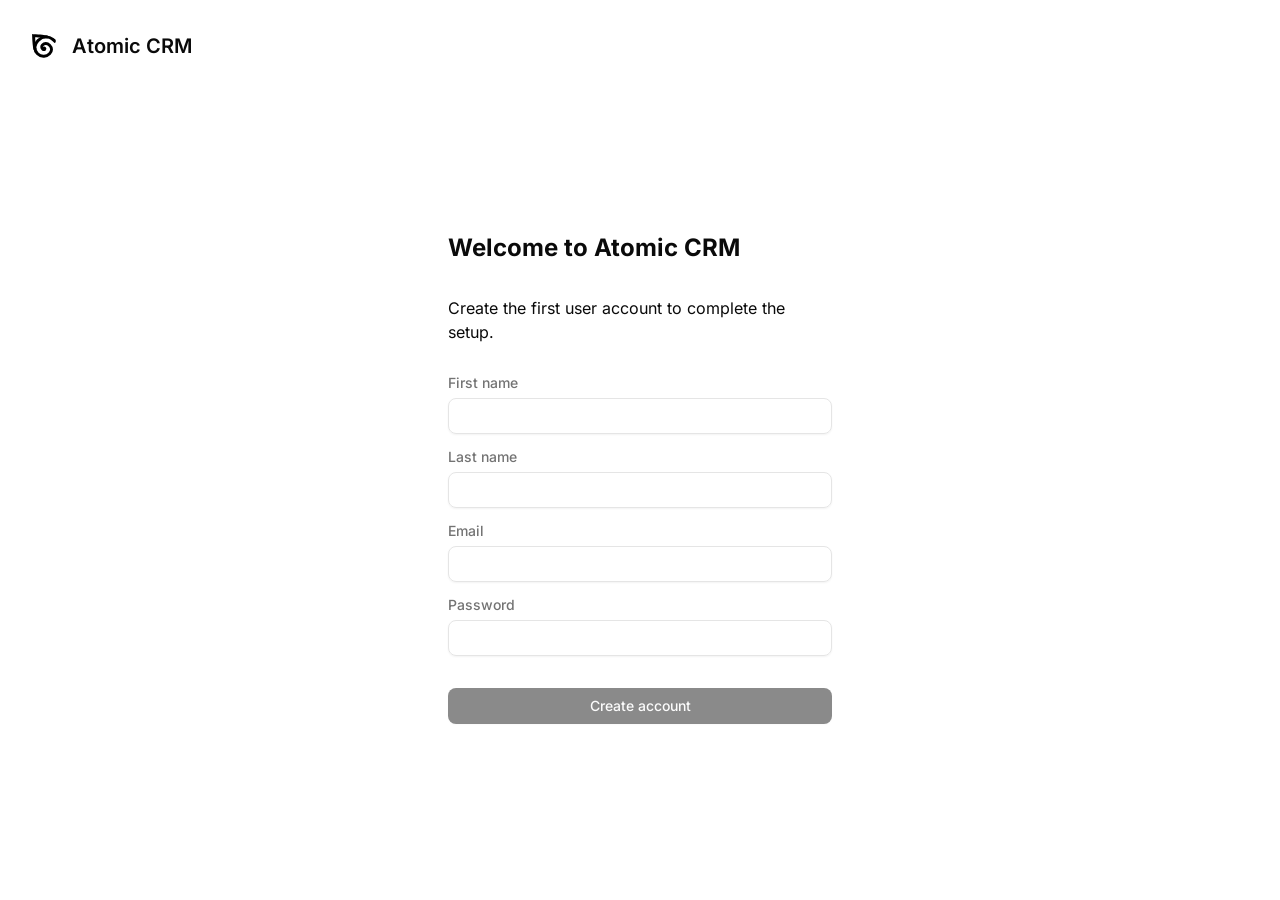
<file: index.html>
<!doctype html><html lang="en" translate="no" class="notranslate"><head><meta charset="utf-8"><meta name="viewport" content="minimum-scale=1,initial-scale=1,width=device-width"><meta name="theme-color" content="#000000"><meta name="google" content="notranslate"><meta name="mobile-web-app-capable" content="yes"><meta name="apple-mobile-web-app-capable" content="yes"><meta name="apple-mobile-web-app-status-bar-style" content="default"><link rel="manifest" href="./manifest.json"><link rel="icon shortcut" href="./favicon.ico"><link rel="apple-touch-icon" sizes="40x40" href="./appIcon/40.png"><link rel="apple-touch-icon" sizes="58x58" href="./appIcon/58.png"><link rel="apple-touch-icon" sizes="60x60" href="./appIcon/60.png"><link rel="apple-touch-icon" sizes="76x76" href="./appIcon/76.png"><link rel="apple-touch-icon" sizes="80x80" href="./appIcon/80.png"><link rel="apple-touch-icon" sizes="87x87" href="./appIcon/87.png"><link rel="apple-touch-icon" sizes="114x114" href="./appIcon/114.png"><link rel="apple-touch-icon" sizes="120x120" href="./appIcon/120.png"><link rel="apple-touch-icon" sizes="128x128" href="./appIcon/128.png"><link rel="apple-touch-icon" sizes="136x136" href="./appIcon/136.png"><link rel="apple-touch-icon" sizes="152x152" href="./appIcon/152.png"><link rel="apple-touch-icon" sizes="167x167" href="./appIcon/167.png"><link rel="apple-touch-icon" sizes="180x180" href="./appIcon/180.png"><link rel="apple-touch-icon" sizes="192x192" href="./appIcon/192.png"><link rel="apple-touch-icon" sizes="1024x1024" href="./appIcon/1024.png"><title>Atomic CRM</title><style>body{margin:0;padding:0;font-family:sans-serif}button,input,select,textarea,a{touch-action:manipulation}.loader-container{background-color:#fafafa;flex-direction:column;justify-content:center;align-items:center;display:flex;position:absolute;inset:0}.loader,.loader:before,.loader:after{border-radius:50%}.loader{color:#283593;text-indent:-99999em;width:10em;height:10em;margin:55px auto;font-size:11px;position:relative;-webkit-transform:translateZ(0);-ms-transform:translateZ(0);transform:translateZ(0);box-shadow:inset 0 0 0 1em}.loader:before,.loader:after{content:"";position:absolute}.loader:before{-webkit-transform-origin:5.2em 5.1em;transform-origin:5.2em 5.1em;background:#fafafa;border-radius:10.2em 0 0 10.2em;width:5.2em;height:10.2em;-webkit-animation:2s 1.5s infinite load2;animation:2s 1.5s infinite load2;top:-.1em;left:-.1em}.loader:after{-webkit-transform-origin:0 5.1em;transform-origin:0 5.1em;background:#fafafa;border-radius:0 10.2em 10.2em 0;width:5.2em;height:10.2em;-webkit-animation:2s infinite load2;animation:2s infinite load2;top:-.1em;left:5.1em}@-webkit-keyframes load2{0%{-webkit-transform:rotate(0);transform:rotate(0)}to{-webkit-transform:rotate(360deg);transform:rotate(360deg)}}@keyframes load2{0%{-webkit-transform:rotate(0);transform:rotate(0)}to{-webkit-transform:rotate(360deg);transform:rotate(360deg)}}</style><script type="module" crossorigin src="./assets/index-CbNsaoIe.js"></script><link rel="stylesheet" crossorigin href="./assets/index-CfnKMUpU.css"><script id="vite-plugin-pwa:register-sw" src="./registerSW.js"></script></head><body><div id="root"><div class="loader-container"><div class="loader">Loading...</div></div></div><noscript>You need to enable JavaScript to run this app.</noscript></body></html>
</file>
<file: assets/index-CfnKMUpU.css>
@layer properties{@supports (((-webkit-hyphens:none)) and (not (margin-trim:inline))) or ((-moz-orient:inline) and (not (color:rgb(from red r g b)))){*,:before,:after,::backdrop{--tw-translate-x:0;--tw-translate-y:0;--tw-translate-z:0;--tw-scale-x:1;--tw-scale-y:1;--tw-scale-z:1;--tw-rotate-x:initial;--tw-rotate-y:initial;--tw-rotate-z:initial;--tw-skew-x:initial;--tw-skew-y:initial;--tw-space-y-reverse:0;--tw-space-x-reverse:0;--tw-divide-y-reverse:0;--tw-border-style:solid;--tw-gradient-position:initial;--tw-gradient-from:#0000;--tw-gradient-via:#0000;--tw-gradient-to:#0000;--tw-gradient-stops:initial;--tw-gradient-via-stops:initial;--tw-gradient-from-position:0%;--tw-gradient-via-position:50%;--tw-gradient-to-position:100%;--tw-leading:initial;--tw-font-weight:initial;--tw-tracking:initial;--tw-ordinal:initial;--tw-slashed-zero:initial;--tw-numeric-figure:initial;--tw-numeric-spacing:initial;--tw-numeric-fraction:initial;--tw-shadow:0 0 #0000;--tw-shadow-color:initial;--tw-shadow-alpha:100%;--tw-inset-shadow:0 0 #0000;--tw-inset-shadow-color:initial;--tw-inset-shadow-alpha:100%;--tw-ring-color:initial;--tw-ring-shadow:0 0 #0000;--tw-inset-ring-color:initial;--tw-inset-ring-shadow:0 0 #0000;--tw-ring-inset:initial;--tw-ring-offset-width:0px;--tw-ring-offset-color:#fff;--tw-ring-offset-shadow:0 0 #0000;--tw-outline-style:solid;--tw-blur:initial;--tw-brightness:initial;--tw-contrast:initial;--tw-grayscale:initial;--tw-hue-rotate:initial;--tw-invert:initial;--tw-opacity:initial;--tw-saturate:initial;--tw-sepia:initial;--tw-drop-shadow:initial;--tw-drop-shadow-color:initial;--tw-drop-shadow-alpha:100%;--tw-drop-shadow-size:initial;--tw-duration:initial;--tw-ease:initial;--tw-content:"";--tw-animation-delay:0s;--tw-animation-direction:normal;--tw-animation-duration:initial;--tw-animation-fill-mode:none;--tw-animation-iteration-count:1;--tw-enter-blur:0;--tw-enter-opacity:1;--tw-enter-rotate:0;--tw-enter-scale:1;--tw-enter-translate-x:0;--tw-enter-translate-y:0;--tw-exit-blur:0;--tw-exit-opacity:1;--tw-exit-rotate:0;--tw-exit-scale:1;--tw-exit-translate-x:0;--tw-exit-translate-y:0}}}@layer theme{:root,:host{--font-mono:ui-monospace,SFMono-Regular,Menlo,Monaco,Consolas,"Liberation Mono","Courier New",monospace;--color-red-500:oklch(63.7% .237 25.331);--color-red-600:oklch(57.7% .245 27.325);--color-red-800:oklch(44.4% .177 26.899);--color-orange-300:oklch(83.7% .128 66.29);--color-orange-500:oklch(70.5% .213 47.604);--color-orange-700:oklch(55.3% .195 38.402);--color-green-500:oklch(72.3% .219 149.579);--color-green-600:oklch(62.7% .194 149.214);--color-blue-300:oklch(80.9% .105 251.813);--color-blue-700:oklch(48.8% .243 264.376);--color-indigo-50:oklch(96.2% .018 272.314);--color-indigo-100:oklch(93% .034 272.788);--color-indigo-200:oklch(87% .065 274.039);--color-indigo-300:oklch(78.5% .115 274.713);--color-indigo-400:oklch(67.3% .182 276.935);--color-indigo-500:oklch(58.5% .233 277.117);--color-indigo-600:oklch(51.1% .262 276.966);--color-indigo-700:oklch(45.7% .24 277.023);--color-indigo-800:oklch(39.8% .195 277.366);--color-indigo-900:oklch(35.9% .144 278.697);--color-gray-50:oklch(98.5% .002 247.839);--color-gray-100:oklch(96.7% .003 264.542);--color-gray-200:oklch(92.8% .006 264.531);--color-gray-300:oklch(87.2% .01 258.338);--color-gray-500:oklch(55.1% .027 264.364);--color-gray-600:oklch(44.6% .03 256.802);--color-gray-800:oklch(27.8% .033 256.848);--color-zinc-100:oklch(96.7% .001 286.375);--color-zinc-900:oklch(21% .006 285.885);--color-black:#000;--color-white:#fff;--spacing:.25rem;--breakpoint-xl:80rem;--container-sm:24rem;--container-md:28rem;--container-lg:32rem;--container-xl:36rem;--container-2xl:42rem;--container-3xl:48rem;--container-4xl:56rem;--text-xs:.75rem;--text-xs--line-height:calc(1/.75);--text-sm:.875rem;--text-sm--line-height:calc(1.25/.875);--text-base:1rem;--text-base--line-height: 1.5 ;--text-lg:1.125rem;--text-lg--line-height:calc(1.75/1.125);--text-xl:1.25rem;--text-xl--line-height:calc(1.75/1.25);--text-2xl:1.5rem;--text-2xl--line-height:calc(2/1.5);--text-3xl:1.875rem;--text-3xl--line-height: 1.2 ;--font-weight-normal:400;--font-weight-medium:500;--font-weight-semibold:600;--font-weight-bold:700;--tracking-tight:-.025em;--tracking-wide:.025em;--tracking-wider:.05em;--tracking-widest:.1em;--leading-snug:1.375;--leading-normal:1.5;--leading-relaxed:1.625;--radius-xs:.125rem;--radius-2xl:1rem;--ease-in-out:cubic-bezier(.4,0,.2,1);--animate-spin:spin 1s linear infinite;--animate-pulse:pulse 2s cubic-bezier(.4,0,.6,1)infinite;--default-transition-duration:.15s;--default-transition-timing-function:cubic-bezier(.4,0,.2,1);--default-font-family:"Inter Variable",ui-sans-serif,system-ui,sans-serif;--default-mono-font-family:var(--font-mono);--color-muted-foreground:var(--muted-foreground)}}@layer base{*,:after,:before,::backdrop{box-sizing:border-box;border:0 solid;margin:0;padding:0}::file-selector-button{box-sizing:border-box;border:0 solid;margin:0;padding:0}html,:host{-webkit-text-size-adjust:100%;tab-size:4;line-height:1.5;font-family:var(--default-font-family,ui-sans-serif,system-ui,sans-serif,"Apple Color Emoji","Segoe UI Emoji","Segoe UI Symbol","Noto Color Emoji");font-feature-settings:var(--default-font-feature-settings,normal);font-variation-settings:var(--default-font-variation-settings,normal);-webkit-tap-highlight-color:transparent}hr{height:0;color:inherit;border-top-width:1px}abbr:where([title]){-webkit-text-decoration:underline dotted;text-decoration:underline dotted}h1,h2,h3,h4,h5,h6{font-size:inherit;font-weight:inherit}a{color:inherit;-webkit-text-decoration:inherit;text-decoration:inherit}b,strong{font-weight:bolder}code,kbd,samp,pre{font-family:var(--default-mono-font-family,ui-monospace,SFMono-Regular,Menlo,Monaco,Consolas,"Liberation Mono","Courier New",monospace);font-feature-settings:var(--default-mono-font-feature-settings,normal);font-variation-settings:var(--default-mono-font-variation-settings,normal);font-size:1em}small{font-size:80%}sub,sup{vertical-align:baseline;font-size:75%;line-height:0;position:relative}sub{bottom:-.25em}sup{top:-.5em}table{text-indent:0;border-color:inherit;border-collapse:collapse}:-moz-focusring{outline:auto}progress{vertical-align:baseline}summary{display:list-item}ol,ul,menu{list-style:none}img,svg,video,canvas,audio,iframe,embed,object{vertical-align:middle;display:block}img,video{max-width:100%;height:auto}button,input,select,optgroup,textarea{font:inherit;font-feature-settings:inherit;font-variation-settings:inherit;letter-spacing:inherit;color:inherit;opacity:1;background-color:#0000;border-radius:0}::file-selector-button{font:inherit;font-feature-settings:inherit;font-variation-settings:inherit;letter-spacing:inherit;color:inherit;opacity:1;background-color:#0000;border-radius:0}:where(select:is([multiple],[size])) optgroup{font-weight:bolder}:where(select:is([multiple],[size])) optgroup option{padding-inline-start:20px}::file-selector-button{margin-inline-end:4px}::placeholder{opacity:1}@supports (not ((-webkit-appearance:-apple-pay-button))) or (contain-intrinsic-size:1px){::placeholder{color:currentColor}@supports (color:color-mix(in lab,red,red)){::placeholder{color:color-mix(in oklab,currentcolor 50%,transparent)}}}textarea{resize:vertical}::-webkit-search-decoration{-webkit-appearance:none}::-webkit-date-and-time-value{min-height:1lh;text-align:inherit}::-webkit-datetime-edit{display:inline-flex}::-webkit-datetime-edit-fields-wrapper{padding:0}::-webkit-datetime-edit{padding-block:0}::-webkit-datetime-edit-year-field{padding-block:0}::-webkit-datetime-edit-month-field{padding-block:0}::-webkit-datetime-edit-day-field{padding-block:0}::-webkit-datetime-edit-hour-field{padding-block:0}::-webkit-datetime-edit-minute-field{padding-block:0}::-webkit-datetime-edit-second-field{padding-block:0}::-webkit-datetime-edit-millisecond-field{padding-block:0}::-webkit-datetime-edit-meridiem-field{padding-block:0}::-webkit-calendar-picker-indicator{line-height:1}:-moz-ui-invalid{box-shadow:none}button,input:where([type=button],[type=reset],[type=submit]){appearance:button}::file-selector-button{appearance:button}::-webkit-inner-spin-button{height:auto}::-webkit-outer-spin-button{height:auto}[hidden]:where(:not([hidden=until-found])){display:none!important}*{border-color:var(--border);outline-color:var(--ring)}@supports (color:color-mix(in lab,red,red)){*{outline-color:color-mix(in oklab,var(--ring)50%,transparent)}}body{background-color:var(--background);color:var(--foreground);font-family:Inter Variable,ui-sans-serif,system-ui,sans-serif}}@layer components;@layer utilities{.\@container\/card-header{container:card-header/inline-size}.pointer-events-auto{pointer-events:auto}.pointer-events-none{pointer-events:none}.collapse{visibility:collapse}.invisible{visibility:hidden}.visible{visibility:visible}.sr-only{clip-path:inset(50%);white-space:nowrap;border-width:0;width:1px;height:1px;margin:-1px;padding:0;position:absolute;overflow:hidden}.absolute{position:absolute}.fixed{position:fixed}.relative{position:relative}.static{position:static}.sticky{position:sticky}.inset-0{inset:calc(var(--spacing)*0)}.inset-x-0{inset-inline:calc(var(--spacing)*0)}.inset-y-0{inset-block:calc(var(--spacing)*0)}.-top-1{top:calc(var(--spacing)*-1)}.-top-12{top:calc(var(--spacing)*-12)}.top-0{top:calc(var(--spacing)*0)}.top-1\.5{top:calc(var(--spacing)*1.5)}.top-1\/2{top:50%}.top-1\/20{top:5%}.top-2{top:calc(var(--spacing)*2)}.top-3\.5{top:calc(var(--spacing)*3.5)}.top-4{top:calc(var(--spacing)*4)}.top-\[1px\]{top:1px}.top-\[50\%\]{top:50%}.top-\[60\%\]{top:60%}.top-full{top:100%}.-right-1{right:calc(var(--spacing)*-1)}.right-0{right:calc(var(--spacing)*0)}.right-1{right:calc(var(--spacing)*1)}.right-2{right:calc(var(--spacing)*2)}.right-3{right:calc(var(--spacing)*3)}.right-4{right:calc(var(--spacing)*4)}.right-8{right:calc(var(--spacing)*8)}.bottom-0{bottom:calc(var(--spacing)*0)}.bottom-2{bottom:calc(var(--spacing)*2)}.bottom-full{bottom:100%}.left-0{left:calc(var(--spacing)*0)}.left-1\/2{left:50%}.left-2{left:calc(var(--spacing)*2)}.left-\[50\%\]{left:50%}.isolate{isolation:isolate}.z-10{z-index:10}.z-20{z-index:20}.z-50{z-index:50}.z-\[1\]{z-index:1}.order-first{order:-9999}.col-start-2{grid-column-start:2}.row-span-2{grid-row:span 2/span 2}.row-start-1{grid-row-start:1}.float-right{float:right}.container{width:100%}@media(min-width:40rem){.container{max-width:40rem}}@media(min-width:48rem){.container{max-width:48rem}}@media(min-width:64rem){.container{max-width:64rem}}@media(min-width:80rem){.container{max-width:80rem}}@media(min-width:96rem){.container{max-width:96rem}}.-m-4{margin:calc(var(--spacing)*-4)}.m-0{margin:calc(var(--spacing)*0)}.m-1{margin:calc(var(--spacing)*1)}.m-4{margin:calc(var(--spacing)*4)}.-mx-1{margin-inline:calc(var(--spacing)*-1)}.-mx-2{margin-inline:calc(var(--spacing)*-2)}.mx-2{margin-inline:calc(var(--spacing)*2)}.mx-3{margin-inline:calc(var(--spacing)*3)}.mx-3\.5{margin-inline:calc(var(--spacing)*3.5)}.mx-auto{margin-inline:auto}.my-0{margin-block:calc(var(--spacing)*0)}.my-1{margin-block:calc(var(--spacing)*1)}.my-2{margin-block:calc(var(--spacing)*2)}.my-4{margin-block:calc(var(--spacing)*4)}.my-5{margin-block:calc(var(--spacing)*5)}.my-8{margin-block:calc(var(--spacing)*8)}.-mt-3{margin-top:calc(var(--spacing)*-3)}.-mt-12{margin-top:calc(var(--spacing)*-12)}.mt-0{margin-top:calc(var(--spacing)*0)}.mt-1{margin-top:calc(var(--spacing)*1)}.mt-1\.5{margin-top:calc(var(--spacing)*1.5)}.mt-2{margin-top:calc(var(--spacing)*2)}.mt-3{margin-top:calc(var(--spacing)*3)}.mt-4{margin-top:calc(var(--spacing)*4)}.mt-5{margin-top:calc(var(--spacing)*5)}.mt-6{margin-top:calc(var(--spacing)*6)}.mt-8{margin-top:calc(var(--spacing)*8)}.mt-auto{margin-top:auto}.-mr-3{margin-right:calc(var(--spacing)*-3)}.mr-1{margin-right:calc(var(--spacing)*1)}.mr-2{margin-right:calc(var(--spacing)*2)}.mr-3{margin-right:calc(var(--spacing)*3)}.mr-4{margin-right:calc(var(--spacing)*4)}.mr-8{margin-right:calc(var(--spacing)*8)}.mr-10{margin-right:calc(var(--spacing)*10)}.mb-0{margin-bottom:calc(var(--spacing)*0)}.mb-1{margin-bottom:calc(var(--spacing)*1)}.mb-1\.5{margin-bottom:calc(var(--spacing)*1.5)}.mb-2{margin-bottom:calc(var(--spacing)*2)}.mb-3{margin-bottom:calc(var(--spacing)*3)}.mb-4{margin-bottom:calc(var(--spacing)*4)}.mb-5{margin-bottom:calc(var(--spacing)*5)}.mb-6{margin-bottom:calc(var(--spacing)*6)}.mb-8{margin-bottom:calc(var(--spacing)*8)}.-ml-1{margin-left:calc(var(--spacing)*-1)}.-ml-3{margin-left:calc(var(--spacing)*-3)}.ml-1{margin-left:calc(var(--spacing)*1)}.ml-2{margin-left:calc(var(--spacing)*2)}.ml-4{margin-left:calc(var(--spacing)*4)}.ml-8{margin-left:calc(var(--spacing)*8)}.ml-auto{margin-left:auto}.line-clamp-1{-webkit-line-clamp:1;-webkit-box-orient:vertical;display:-webkit-box;overflow:hidden}.line-clamp-2{-webkit-line-clamp:2;-webkit-box-orient:vertical;display:-webkit-box;overflow:hidden}.line-clamp-3{-webkit-line-clamp:3;-webkit-box-orient:vertical;display:-webkit-box;overflow:hidden}.block{display:block}.contents{display:contents}.flex{display:flex}.grid{display:grid}.hidden{display:none}.inline{display:inline}.inline-block{display:inline-block}.inline-flex{display:inline-flex}.table{display:table}.table-caption{display:table-caption}.table-cell{display:table-cell}.table-row{display:table-row}.field-sizing-content{field-sizing:content}.aspect-884\/724{aspect-ratio:884/724}.aspect-1304\/814{aspect-ratio:1304/814}.aspect-square{aspect-ratio:1}.\!size-5{width:calc(var(--spacing)*5)!important;height:calc(var(--spacing)*5)!important}.size-2{width:calc(var(--spacing)*2);height:calc(var(--spacing)*2)}.size-2\.5{width:calc(var(--spacing)*2.5);height:calc(var(--spacing)*2.5)}.size-3{width:calc(var(--spacing)*3);height:calc(var(--spacing)*3)}.size-3\.5{width:calc(var(--spacing)*3.5);height:calc(var(--spacing)*3.5)}.size-4{width:calc(var(--spacing)*4);height:calc(var(--spacing)*4)}.size-5{width:calc(var(--spacing)*5);height:calc(var(--spacing)*5)}.size-6{width:calc(var(--spacing)*6);height:calc(var(--spacing)*6)}.size-7{width:calc(var(--spacing)*7);height:calc(var(--spacing)*7)}.size-8{width:calc(var(--spacing)*8);height:calc(var(--spacing)*8)}.size-9{width:calc(var(--spacing)*9);height:calc(var(--spacing)*9)}.size-10{width:calc(var(--spacing)*10);height:calc(var(--spacing)*10)}.size-12{width:calc(var(--spacing)*12);height:calc(var(--spacing)*12)}.size-full{width:100%;height:100%}.\!h-auto{height:auto!important}.h-0{height:calc(var(--spacing)*0)}.h-1\.5{height:calc(var(--spacing)*1.5)}.h-2{height:calc(var(--spacing)*2)}.h-2\.5{height:calc(var(--spacing)*2.5)}.h-3{height:calc(var(--spacing)*3)}.h-4{height:calc(var(--spacing)*4)}.h-5{height:calc(var(--spacing)*5)}.h-6{height:calc(var(--spacing)*6)}.h-7{height:calc(var(--spacing)*7)}.h-8{height:calc(var(--spacing)*8)}.h-9{height:calc(var(--spacing)*9)}.h-10{height:calc(var(--spacing)*10)}.h-12{height:calc(var(--spacing)*12)}.h-14{height:calc(var(--spacing)*14)}.h-16{height:calc(var(--spacing)*16)}.h-32{height:calc(var(--spacing)*32)}.h-\[1\.2rem\]{height:1.2rem}.h-\[1\.15rem\]{height:1.15rem}.h-\[20px\]{height:20px}.h-\[20vh\]{height:20vh}.h-\[25px\]{height:25px}.h-\[50px\]{height:50px}.h-\[100px\]{height:100px}.h-\[200px\]{height:200px}.h-\[400px\]{height:400px}.h-\[calc\(100\%-1px\)\]{height:calc(100% - 1px)}.h-\[var\(--radix-navigation-menu-viewport-height\)\]{height:var(--radix-navigation-menu-viewport-height)}.h-\[var\(--radix-select-trigger-height\)\]{height:var(--radix-select-trigger-height)}.h-auto{height:auto}.h-dvh{height:100dvh}.h-fit{height:fit-content}.h-full{height:100%}.h-px{height:1px}.h-screen{height:100vh}.h-svh{height:100svh}.max-h-\(--radix-dropdown-menu-content-available-height\){max-height:var(--radix-dropdown-menu-content-available-height)}.max-h-\(--radix-select-content-available-height\){max-height:var(--radix-select-content-available-height)}.max-h-0{max-height:calc(var(--spacing)*0)}.max-h-9\/10{max-height:90%}.max-h-46{max-height:calc(var(--spacing)*46)}.max-h-\[50vh\]{max-height:50vh}.max-h-\[300px\]{max-height:300px}.max-h-\[5000px\]{max-height:5000px}.min-h-0{min-height:calc(var(--spacing)*0)}.min-h-4{min-height:calc(var(--spacing)*4)}.min-h-6{min-height:calc(var(--spacing)*6)}.min-h-12{min-height:calc(var(--spacing)*12)}.min-h-16{min-height:calc(var(--spacing)*16)}.min-h-\[20rem\]{min-height:20rem}.min-h-\[24px\]{min-height:24px}.min-h-\[50vh\]{min-height:50vh}.min-h-\[calc\(100dvh-3\.5rem-4\.5rem\)\]{min-height:calc(100dvh - 8rem)}.min-h-screen{min-height:100vh}.min-h-svh{min-height:100svh}.w-\(--sidebar-width\){width:var(--sidebar-width)}.w-1\/3{width:33.3333%}.w-1\/4{width:25%}.w-2{width:calc(var(--spacing)*2)}.w-2\.5{width:calc(var(--spacing)*2.5)}.w-2\/5{width:40%}.w-3{width:calc(var(--spacing)*3)}.w-3\/4{width:75%}.w-4{width:calc(var(--spacing)*4)}.w-4\/5{width:80%}.w-5{width:calc(var(--spacing)*5)}.w-6{width:calc(var(--spacing)*6)}.w-8{width:calc(var(--spacing)*8)}.w-9{width:calc(var(--spacing)*9)}.w-10{width:calc(var(--spacing)*10)}.w-12{width:calc(var(--spacing)*12)}.w-16{width:calc(var(--spacing)*16)}.w-24{width:calc(var(--spacing)*24)}.w-25{width:calc(var(--spacing)*25)}.w-32{width:calc(var(--spacing)*32)}.w-48{width:calc(var(--spacing)*48)}.w-52{width:calc(var(--spacing)*52)}.w-56{width:calc(var(--spacing)*56)}.w-72{width:calc(var(--spacing)*72)}.w-92{width:calc(var(--spacing)*92)}.w-\[1\.2rem\]{width:1.2rem}.w-\[20px\]{width:20px}.w-\[25px\]{width:25px}.w-\[90\%\]{width:90%}.w-\[100px\]{width:100px}.w-\[150px\]{width:150px}.w-\[194px\]{width:194px}.w-\[200px\]{width:200px}.w-\[1008px\]{width:1008px}.w-auto{width:auto}.w-fit{width:fit-content}.w-full{width:100%}.w-max{width:max-content}.max-w-\(--radix-popover-trigger-width\){max-width:var(--radix-popover-trigger-width)}.max-w-\(--skeleton-width\){max-width:var(--skeleton-width)}.max-w-2xl{max-width:var(--container-2xl)}.max-w-3xl{max-width:var(--container-3xl)}.max-w-150{max-width:calc(var(--spacing)*150)}.max-w-\[600px\]{max-width:600px}.max-w-\[calc\(100\%-2rem\)\]{max-width:calc(100% - 2rem)}.max-w-full{max-width:100%}.max-w-lg{max-width:var(--container-lg)}.max-w-max{max-width:max-content}.max-w-md{max-width:var(--container-md)}.max-w-screen-xl{max-width:var(--breakpoint-xl)}.max-w-sm{max-width:var(--container-sm)}.max-w-xl{max-width:var(--container-xl)}.min-w-0{min-width:calc(var(--spacing)*0)}.min-w-5{min-width:calc(var(--spacing)*5)}.min-w-8{min-width:calc(var(--spacing)*8)}.min-w-9{min-width:calc(var(--spacing)*9)}.min-w-10{min-width:calc(var(--spacing)*10)}.min-w-20{min-width:calc(var(--spacing)*20)}.min-w-24{min-width:calc(var(--spacing)*24)}.min-w-50{min-width:calc(var(--spacing)*50)}.min-w-52{min-width:calc(var(--spacing)*52)}.min-w-92{min-width:calc(var(--spacing)*92)}.min-w-\[8rem\]{min-width:8rem}.min-w-\[10vw\]{min-width:10vw}.min-w-\[200px\]{min-width:200px}.min-w-\[var\(--radix-select-trigger-width\)\]{min-width:var(--radix-select-trigger-width)}.flex-1{flex:1}.flex-auto{flex:auto}.flex-shrink-0{flex-shrink:0}.shrink{flex-shrink:1}.shrink-0{flex-shrink:0}.flex-grow,.grow{flex-grow:1}.basis-full{flex-basis:100%}.caption-bottom{caption-side:bottom}.origin-\(--radix-dropdown-menu-content-transform-origin\){transform-origin:var(--radix-dropdown-menu-content-transform-origin)}.origin-\(--radix-popover-content-transform-origin\){transform-origin:var(--radix-popover-content-transform-origin)}.origin-\(--radix-select-content-transform-origin\){transform-origin:var(--radix-select-content-transform-origin)}.origin-\(--radix-tooltip-content-transform-origin\){transform-origin:var(--radix-tooltip-content-transform-origin)}.origin-top{transform-origin:top}.-translate-x-1\/2{--tw-translate-x: -50% ;translate:var(--tw-translate-x)var(--tw-translate-y)}.-translate-x-px{--tw-translate-x:-1px;translate:var(--tw-translate-x)var(--tw-translate-y)}.translate-x-\[-50\%\]{--tw-translate-x:-50%;translate:var(--tw-translate-x)var(--tw-translate-y)}.translate-x-px{--tw-translate-x:1px;translate:var(--tw-translate-x)var(--tw-translate-y)}.-translate-y-1\/2{--tw-translate-y: -50% ;translate:var(--tw-translate-x)var(--tw-translate-y)}.translate-y-0{--tw-translate-y:calc(var(--spacing)*0);translate:var(--tw-translate-x)var(--tw-translate-y)}.translate-y-0\.5{--tw-translate-y:calc(var(--spacing)*.5);translate:var(--tw-translate-x)var(--tw-translate-y)}.translate-y-\[-50\%\]{--tw-translate-y:-50%;translate:var(--tw-translate-x)var(--tw-translate-y)}.translate-y-\[calc\(-50\%_-_2px\)\]{--tw-translate-y: calc(-50% - 2px) ;translate:var(--tw-translate-x)var(--tw-translate-y)}.scale-0{--tw-scale-x:0%;--tw-scale-y:0%;--tw-scale-z:0%;scale:var(--tw-scale-x)var(--tw-scale-y)}.scale-100{--tw-scale-x:100%;--tw-scale-y:100%;--tw-scale-z:100%;scale:var(--tw-scale-x)var(--tw-scale-y)}.scale-125{--tw-scale-x:125%;--tw-scale-y:125%;--tw-scale-z:125%;scale:var(--tw-scale-x)var(--tw-scale-y)}.scale-y-0{--tw-scale-y:0%;scale:var(--tw-scale-x)var(--tw-scale-y)}.scale-y-100{--tw-scale-y:100%;scale:var(--tw-scale-x)var(--tw-scale-y)}.rotate-0{rotate:none}.rotate-1{rotate:1deg}.rotate-45{rotate:45deg}.rotate-90{rotate:90deg}.transform{transform:var(--tw-rotate-x,)var(--tw-rotate-y,)var(--tw-rotate-z,)var(--tw-skew-x,)var(--tw-skew-y,)}.animate-in{animation:enter var(--tw-animation-duration,var(--tw-duration,.15s))var(--tw-ease,ease)var(--tw-animation-delay,0s)var(--tw-animation-iteration-count,1)var(--tw-animation-direction,normal)var(--tw-animation-fill-mode,none)}.animate-pulse{animation:var(--animate-pulse)}.animate-spin{animation:var(--animate-spin)}.cursor-default{cursor:default}.cursor-move{cursor:move}.cursor-not-allowed{cursor:not-allowed}.cursor-pointer{cursor:pointer}.resize{resize:both}.resize-none{resize:none}.scroll-my-1{scroll-margin-block:calc(var(--spacing)*1)}.scroll-py-1{scroll-padding-block:calc(var(--spacing)*1)}.list-inside{list-style-position:inside}.list-disc{list-style-type:disc}.list-none{list-style-type:none}.appearance-none{appearance:none}.auto-rows-min{grid-auto-rows:min-content}.grid-cols-1{grid-template-columns:repeat(1,minmax(0,1fr))}.grid-cols-3{grid-template-columns:repeat(3,minmax(0,1fr))}.grid-cols-4{grid-template-columns:repeat(4,minmax(0,1fr))}.grid-cols-\[0_1fr\]{grid-template-columns:0 1fr}.grid-rows-\[auto_auto\]{grid-template-rows:auto auto}.flex-col{flex-direction:column}.flex-col-reverse{flex-direction:column-reverse}.flex-row{flex-direction:row}.flex-nowrap{flex-wrap:nowrap}.flex-wrap{flex-wrap:wrap}.items-center{align-items:center}.items-end{align-items:flex-end}.items-start{align-items:flex-start}.items-stretch{align-items:stretch}.justify-between{justify-content:space-between}.justify-center{justify-content:center}.justify-end{justify-content:flex-end}.justify-evenly{justify-content:space-evenly}.justify-start{justify-content:flex-start}.justify-items-start{justify-items:start}.gap-0{gap:calc(var(--spacing)*0)}.gap-0\.5{gap:calc(var(--spacing)*.5)}.gap-1{gap:calc(var(--spacing)*1)}.gap-1\.5{gap:calc(var(--spacing)*1.5)}.gap-2{gap:calc(var(--spacing)*2)}.gap-2\.5{gap:calc(var(--spacing)*2.5)}.gap-3{gap:calc(var(--spacing)*3)}.gap-4{gap:calc(var(--spacing)*4)}.gap-5{gap:calc(var(--spacing)*5)}.gap-6{gap:calc(var(--spacing)*6)}.gap-8{gap:calc(var(--spacing)*8)}.gap-10{gap:calc(var(--spacing)*10)}.gap-12{gap:calc(var(--spacing)*12)}.gap-\[--spacing\(var\(--gap\)\)\]{gap:calc(var(--spacing)*var(--gap))}:where(.space-y-1>:not(:last-child)){--tw-space-y-reverse:0;margin-block-start:calc(calc(var(--spacing)*1)*var(--tw-space-y-reverse));margin-block-end:calc(calc(var(--spacing)*1)*calc(1 - var(--tw-space-y-reverse)))}:where(.space-y-2>:not(:last-child)){--tw-space-y-reverse:0;margin-block-start:calc(calc(var(--spacing)*2)*var(--tw-space-y-reverse));margin-block-end:calc(calc(var(--spacing)*2)*calc(1 - var(--tw-space-y-reverse)))}:where(.space-y-3>:not(:last-child)){--tw-space-y-reverse:0;margin-block-start:calc(calc(var(--spacing)*3)*var(--tw-space-y-reverse));margin-block-end:calc(calc(var(--spacing)*3)*calc(1 - var(--tw-space-y-reverse)))}:where(.space-y-4>:not(:last-child)){--tw-space-y-reverse:0;margin-block-start:calc(calc(var(--spacing)*4)*var(--tw-space-y-reverse));margin-block-end:calc(calc(var(--spacing)*4)*calc(1 - var(--tw-space-y-reverse)))}:where(.space-y-6>:not(:last-child)){--tw-space-y-reverse:0;margin-block-start:calc(calc(var(--spacing)*6)*var(--tw-space-y-reverse));margin-block-end:calc(calc(var(--spacing)*6)*calc(1 - var(--tw-space-y-reverse)))}:where(.space-y-8>:not(:last-child)){--tw-space-y-reverse:0;margin-block-start:calc(calc(var(--spacing)*8)*var(--tw-space-y-reverse));margin-block-end:calc(calc(var(--spacing)*8)*calc(1 - var(--tw-space-y-reverse)))}.gap-x-2{column-gap:calc(var(--spacing)*2)}:where(.-space-x-0\.5>:not(:last-child)){--tw-space-x-reverse:0;margin-inline-start:calc(calc(var(--spacing)*-.5)*var(--tw-space-x-reverse));margin-inline-end:calc(calc(var(--spacing)*-.5)*calc(1 - var(--tw-space-x-reverse)))}:where(.space-x-1>:not(:last-child)){--tw-space-x-reverse:0;margin-inline-start:calc(calc(var(--spacing)*1)*var(--tw-space-x-reverse));margin-inline-end:calc(calc(var(--spacing)*1)*calc(1 - var(--tw-space-x-reverse)))}:where(.space-x-2>:not(:last-child)){--tw-space-x-reverse:0;margin-inline-start:calc(calc(var(--spacing)*2)*var(--tw-space-x-reverse));margin-inline-end:calc(calc(var(--spacing)*2)*calc(1 - var(--tw-space-x-reverse)))}:where(.space-x-3>:not(:last-child)){--tw-space-x-reverse:0;margin-inline-start:calc(calc(var(--spacing)*3)*var(--tw-space-x-reverse));margin-inline-end:calc(calc(var(--spacing)*3)*calc(1 - var(--tw-space-x-reverse)))}:where(.space-x-4>:not(:last-child)){--tw-space-x-reverse:0;margin-inline-start:calc(calc(var(--spacing)*4)*var(--tw-space-x-reverse));margin-inline-end:calc(calc(var(--spacing)*4)*calc(1 - var(--tw-space-x-reverse)))}:where(.space-x-8>:not(:last-child)){--tw-space-x-reverse:0;margin-inline-start:calc(calc(var(--spacing)*8)*var(--tw-space-x-reverse));margin-inline-end:calc(calc(var(--spacing)*8)*calc(1 - var(--tw-space-x-reverse)))}.gap-y-0{row-gap:calc(var(--spacing)*0)}.gap-y-0\.5{row-gap:calc(var(--spacing)*.5)}.gap-y-3{row-gap:calc(var(--spacing)*3)}.gap-y-4{row-gap:calc(var(--spacing)*4)}:where(.divide-y>:not(:last-child)){--tw-divide-y-reverse:0;border-bottom-style:var(--tw-border-style);border-top-style:var(--tw-border-style);border-top-width:calc(1px*var(--tw-divide-y-reverse));border-bottom-width:calc(1px*calc(1 - var(--tw-divide-y-reverse)))}.self-start{align-self:flex-start}.justify-self-end{justify-self:flex-end}.truncate{text-overflow:ellipsis;white-space:nowrap;overflow:hidden}.overflow-auto{overflow:auto}.overflow-hidden{overflow:hidden}.overflow-visible{overflow:visible}.overflow-x-auto{overflow-x:auto}.overflow-x-hidden{overflow-x:hidden}.overflow-y-auto{overflow-y:auto}.rounded{border-radius:.25rem}.rounded-2xl{border-radius:var(--radius-2xl)}.rounded-\[2px\]{border-radius:2px}.rounded-\[4px\]{border-radius:4px}.rounded-full{border-radius:3.40282e38px}.rounded-lg{border-radius:var(--radius)}.rounded-md{border-radius:calc(var(--radius) - 2px)}.rounded-sm{border-radius:calc(var(--radius) - 4px)}.rounded-xl{border-radius:calc(var(--radius) + 4px)}.rounded-xs{border-radius:var(--radius-xs)}.rounded-tl-sm{border-top-left-radius:calc(var(--radius) - 4px)}.border{border-style:var(--tw-border-style);border-width:1px}.border-2{border-style:var(--tw-border-style);border-width:2px}.border-t{border-top-style:var(--tw-border-style);border-top-width:1px}.border-r{border-right-style:var(--tw-border-style);border-right-width:1px}.border-b{border-bottom-style:var(--tw-border-style);border-bottom-width:1px}.border-b-2{border-bottom-style:var(--tw-border-style);border-bottom-width:2px}.border-l{border-left-style:var(--tw-border-style);border-left-width:1px}.border-dashed{--tw-border-style:dashed;border-style:dashed}.border-none{--tw-border-style:none;border-style:none}.border-blue-300{border-color:var(--color-blue-300)}.border-border{border-color:var(--border)}.border-destructive\!{border-color:var(--destructive)!important}.border-gray-300{border-color:var(--color-gray-300)}.border-input{border-color:var(--input)}.border-muted{border-color:var(--muted)}.border-orange-300{border-color:var(--color-orange-300)}.border-primary\/20{border-color:var(--primary)}@supports (color:color-mix(in lab,red,red)){.border-primary\/20{border-color:color-mix(in oklab,var(--primary)20%,transparent)}}.border-secondary-foreground{border-color:var(--secondary-foreground)}.border-sidebar-border{border-color:var(--sidebar-border)}.border-transparent{border-color:#0000}.bg-\[color\:var\(--avatar-0\)\]{background-color:var(--avatar-0)}.bg-\[color\:var\(--avatar-1\)\]{background-color:var(--avatar-1)}.bg-\[color\:var\(--avatar-2\)\]{background-color:var(--avatar-2)}.bg-\[color\:var\(--avatar-3\)\]{background-color:var(--avatar-3)}.bg-\[color\:var\(--avatar-4\)\]{background-color:var(--avatar-4)}.bg-\[color\:var\(--avatar-5\)\]{background-color:var(--avatar-5)}.bg-\[color\:var\(--avatar-6\)\]{background-color:var(--avatar-6)}.bg-\[color\:var\(--avatar-7\)\]{background-color:var(--avatar-7)}.bg-\[color\:var\(--avatar-8\)\]{background-color:var(--avatar-8)}.bg-\[color\:var\(--avatar-9\)\]{background-color:var(--avatar-9)}.bg-accent{background-color:var(--accent)}.bg-background{background-color:var(--background)}.bg-black\/50{background-color:#00000080}@supports (color:color-mix(in lab,red,red)){.bg-black\/50{background-color:color-mix(in oklab,var(--color-black)50%,transparent)}}.bg-border{background-color:var(--border)}.bg-card{background-color:var(--card)}.bg-destructive{background-color:var(--destructive)}.bg-gray-50{background-color:var(--color-gray-50)}.bg-gray-200{background-color:var(--color-gray-200)}.bg-gray-300{background-color:var(--color-gray-300)}.bg-gray-800{background-color:var(--color-gray-800)}.bg-muted,.bg-muted\/50{background-color:var(--muted)}@supports (color:color-mix(in lab,red,red)){.bg-muted\/50{background-color:color-mix(in oklab,var(--muted)50%,transparent)}}.bg-orange-500{background-color:var(--color-orange-500)}.bg-popover{background-color:var(--popover)}.bg-primary,.bg-primary\/5{background-color:var(--primary)}@supports (color:color-mix(in lab,red,red)){.bg-primary\/5{background-color:color-mix(in oklab,var(--primary)5%,transparent)}}.bg-primary\/20{background-color:var(--primary)}@supports (color:color-mix(in lab,red,red)){.bg-primary\/20{background-color:color-mix(in oklab,var(--primary)20%,transparent)}}.bg-secondary{background-color:var(--secondary)}.bg-sidebar{background-color:var(--sidebar)}.bg-sidebar-border{background-color:var(--sidebar-border)}.bg-transparent{background-color:#0000}.bg-zinc-100{background-color:var(--color-zinc-100)}.bg-zinc-900{background-color:var(--color-zinc-900)}.bg-linear-to-b{--tw-gradient-position:to bottom}@supports (background-image:linear-gradient(in lab,red,red)){.bg-linear-to-b{--tw-gradient-position:to bottom in oklab}}.bg-linear-to-b{background-image:linear-gradient(var(--tw-gradient-stops))}.bg-gradient-to-t{--tw-gradient-position:to top in oklab;background-image:linear-gradient(var(--tw-gradient-stops))}.from-background{--tw-gradient-from:var(--background);--tw-gradient-stops:var(--tw-gradient-via-stops,var(--tw-gradient-position),var(--tw-gradient-from)var(--tw-gradient-from-position),var(--tw-gradient-to)var(--tw-gradient-to-position))}.from-transparent{--tw-gradient-from:transparent;--tw-gradient-stops:var(--tw-gradient-via-stops,var(--tw-gradient-position),var(--tw-gradient-from)var(--tw-gradient-from-position),var(--tw-gradient-to)var(--tw-gradient-to-position))}.to-background{--tw-gradient-to:var(--background);--tw-gradient-stops:var(--tw-gradient-via-stops,var(--tw-gradient-position),var(--tw-gradient-from)var(--tw-gradient-from-position),var(--tw-gradient-to)var(--tw-gradient-to-position))}.to-card{--tw-gradient-to:var(--card);--tw-gradient-stops:var(--tw-gradient-via-stops,var(--tw-gradient-position),var(--tw-gradient-from)var(--tw-gradient-from-position),var(--tw-gradient-to)var(--tw-gradient-to-position))}.to-transparent{--tw-gradient-to:transparent;--tw-gradient-stops:var(--tw-gradient-via-stops,var(--tw-gradient-position),var(--tw-gradient-from)var(--tw-gradient-from-position),var(--tw-gradient-to)var(--tw-gradient-to-position))}.to-10\%{--tw-gradient-to-position:10%}.fill-current{fill:currentColor}.fill-primary{fill:var(--primary)}.object-contain{object-fit:contain}.object-cover{object-fit:cover}.object-left{object-position:left}.p-0{padding:calc(var(--spacing)*0)}.p-0\.5{padding:calc(var(--spacing)*.5)}.p-1{padding:calc(var(--spacing)*1)}.p-2{padding:calc(var(--spacing)*2)}.p-3{padding:calc(var(--spacing)*3)}.p-4{padding:calc(var(--spacing)*4)}.p-6{padding:calc(var(--spacing)*6)}.p-8{padding:calc(var(--spacing)*8)}.p-10{padding:calc(var(--spacing)*10)}.p-\[3px\]{padding:3px}.px-0{padding-inline:calc(var(--spacing)*0)}.px-1{padding-inline:calc(var(--spacing)*1)}.px-1\.5{padding-inline:calc(var(--spacing)*1.5)}.px-2{padding-inline:calc(var(--spacing)*2)}.px-2\.5{padding-inline:calc(var(--spacing)*2.5)}.px-3{padding-inline:calc(var(--spacing)*3)}.px-4{padding-inline:calc(var(--spacing)*4)}.px-6{padding-inline:calc(var(--spacing)*6)}.py-0{padding-block:calc(var(--spacing)*0)}.py-0\.5{padding-block:calc(var(--spacing)*.5)}.py-1{padding-block:calc(var(--spacing)*1)}.py-1\.5{padding-block:calc(var(--spacing)*1.5)}.py-1\.75{padding-block:calc(var(--spacing)*1.75)}.py-2{padding-block:calc(var(--spacing)*2)}.py-3{padding-block:calc(var(--spacing)*3)}.py-4{padding-block:calc(var(--spacing)*4)}.py-6{padding-block:calc(var(--spacing)*6)}.py-8{padding-block:calc(var(--spacing)*8)}.pt-0{padding-top:calc(var(--spacing)*0)}.pt-0\.75{padding-top:calc(var(--spacing)*.75)}.pt-1{padding-top:calc(var(--spacing)*1)}.pt-2{padding-top:calc(var(--spacing)*2)}.pt-4{padding-top:calc(var(--spacing)*4)}.pt-6{padding-top:calc(var(--spacing)*6)}.pt-8{padding-top:calc(var(--spacing)*8)}.pt-18{padding-top:calc(var(--spacing)*18)}.pr-0\!{padding-right:calc(var(--spacing)*0)!important}.pr-2{padding-right:calc(var(--spacing)*2)}.pr-2\.5{padding-right:calc(var(--spacing)*2.5)}.pr-4{padding-right:calc(var(--spacing)*4)}.pr-8{padding-right:calc(var(--spacing)*8)}.pr-9{padding-right:calc(var(--spacing)*9)}.pr-10{padding-right:calc(var(--spacing)*10)}.pr-12{padding-right:calc(var(--spacing)*12)}.pr-16{padding-right:calc(var(--spacing)*16)}.pb-0{padding-bottom:calc(var(--spacing)*0)}.pb-1{padding-bottom:calc(var(--spacing)*1)}.pb-2{padding-bottom:calc(var(--spacing)*2)}.pb-2\.25{padding-bottom:calc(var(--spacing)*2.25)}.pb-4{padding-bottom:calc(var(--spacing)*4)}.pb-8{padding-bottom:calc(var(--spacing)*8)}.pb-20{padding-bottom:calc(var(--spacing)*20)}.pl-2{padding-left:calc(var(--spacing)*2)}.pl-4{padding-left:calc(var(--spacing)*4)}.pl-6{padding-left:calc(var(--spacing)*6)}.pl-8{padding-left:calc(var(--spacing)*8)}.text-center{text-align:center}.text-left{text-align:left}.text-right{text-align:right}.align-middle{vertical-align:middle}.font-sans{font-family:Inter Variable,ui-sans-serif,system-ui,sans-serif}.\!text-base{font-size:var(--text-base)!important;line-height:var(--tw-leading,var(--text-base--line-height))!important}.text-2xl{font-size:var(--text-2xl);line-height:var(--tw-leading,var(--text-2xl--line-height))}.text-3xl{font-size:var(--text-3xl);line-height:var(--tw-leading,var(--text-3xl--line-height))}.text-base{font-size:var(--text-base);line-height:var(--tw-leading,var(--text-base--line-height))}.text-lg{font-size:var(--text-lg);line-height:var(--tw-leading,var(--text-lg--line-height))}.text-sm{font-size:var(--text-sm);line-height:var(--tw-leading,var(--text-sm--line-height))}.text-xl{font-size:var(--text-xl);line-height:var(--tw-leading,var(--text-xl--line-height))}.text-xs{font-size:var(--text-xs);line-height:var(--tw-leading,var(--text-xs--line-height))}.text-\[0\.6rem\]{font-size:.6rem}.text-\[10px\]{font-size:10px}.leading-6{--tw-leading:calc(var(--spacing)*6);line-height:calc(var(--spacing)*6)}.leading-none{--tw-leading:1;line-height:1}.leading-normal{--tw-leading:var(--leading-normal);line-height:var(--leading-normal)}.leading-snug{--tw-leading:var(--leading-snug);line-height:var(--leading-snug)}.font-bold{--tw-font-weight:var(--font-weight-bold);font-weight:var(--font-weight-bold)}.font-medium{--tw-font-weight:var(--font-weight-medium);font-weight:var(--font-weight-medium)}.font-normal{--tw-font-weight:var(--font-weight-normal);font-weight:var(--font-weight-normal)}.font-semibold{--tw-font-weight:var(--font-weight-semibold);font-weight:var(--font-weight-semibold)}.tracking-tight{--tw-tracking:var(--tracking-tight);letter-spacing:var(--tracking-tight)}.tracking-wide{--tw-tracking:var(--tracking-wide);letter-spacing:var(--tracking-wide)}.tracking-wider{--tw-tracking:var(--tracking-wider);letter-spacing:var(--tracking-wider)}.tracking-widest{--tw-tracking:var(--tracking-widest);letter-spacing:var(--tracking-widest)}.text-balance{text-wrap:balance}.break-words{overflow-wrap:break-word}.text-ellipsis{text-overflow:ellipsis}.whitespace-normal{white-space:normal}.whitespace-nowrap{white-space:nowrap}.whitespace-pre-line{white-space:pre-line}.whitespace-pre-wrap{white-space:pre-wrap}.text-black{color:var(--color-black)}.text-card-foreground{color:var(--card-foreground)}.text-current{color:currentColor}.text-destructive{color:var(--destructive)}.text-destructive\!{color:var(--destructive)!important}.text-foreground{color:var(--foreground)}.text-gray-600{color:var(--color-gray-600)}.text-green-500{color:var(--color-green-500)}.text-green-600{color:var(--color-green-600)}.text-muted-foreground,.text-muted-foreground\/60{color:var(--muted-foreground)}@supports (color:color-mix(in lab,red,red)){.text-muted-foreground\/60{color:color-mix(in oklab,var(--muted-foreground)60%,transparent)}}.text-popover-foreground{color:var(--popover-foreground)}.text-primary{color:var(--primary)}.text-primary-foreground{color:var(--primary-foreground)}.text-red-500{color:var(--color-red-500)}.text-red-600{color:var(--color-red-600)}.text-secondary-foreground,.text-secondary-foreground\/70{color:var(--secondary-foreground)}@supports (color:color-mix(in lab,red,red)){.text-secondary-foreground\/70{color:color-mix(in oklab,var(--secondary-foreground)70%,transparent)}}.text-sidebar-foreground,.text-sidebar-foreground\/70{color:var(--sidebar-foreground)}@supports (color:color-mix(in lab,red,red)){.text-sidebar-foreground\/70{color:color-mix(in oklab,var(--sidebar-foreground)70%,transparent)}}.text-white{color:var(--color-white)}.capitalize{text-transform:capitalize}.lowercase{text-transform:lowercase}.normal-case{text-transform:none}.uppercase{text-transform:uppercase}.ordinal{--tw-ordinal:ordinal;font-variant-numeric:var(--tw-ordinal,)var(--tw-slashed-zero,)var(--tw-numeric-figure,)var(--tw-numeric-spacing,)var(--tw-numeric-fraction,)}.tabular-nums{--tw-numeric-spacing:tabular-nums;font-variant-numeric:var(--tw-ordinal,)var(--tw-slashed-zero,)var(--tw-numeric-figure,)var(--tw-numeric-spacing,)var(--tw-numeric-fraction,)}.line-through{text-decoration-line:line-through}.no-underline{text-decoration-line:none}.underline{text-decoration-line:underline}.underline-offset-4{text-underline-offset:4px}.scheme-light{color-scheme:light}.opacity-0{opacity:0}.opacity-50{opacity:.5}.opacity-55{opacity:.55}.opacity-70{opacity:.7}.opacity-75{opacity:.75}.opacity-90{opacity:.9}.opacity-100{opacity:1}.shadow{--tw-shadow:0 1px 3px 0 var(--tw-shadow-color,#0000001a),0 1px 2px -1px var(--tw-shadow-color,#0000001a);box-shadow:var(--tw-inset-shadow),var(--tw-inset-ring-shadow),var(--tw-ring-offset-shadow),var(--tw-ring-shadow),var(--tw-shadow)}.shadow-\[0_0_0_1px_hsl\(var\(--sidebar-border\)\)\]{--tw-shadow:0 0 0 1px var(--tw-shadow-color,hsl(var(--sidebar-border)));box-shadow:var(--tw-inset-shadow),var(--tw-inset-ring-shadow),var(--tw-ring-offset-shadow),var(--tw-ring-shadow),var(--tw-shadow)}.shadow-lg{--tw-shadow:0 10px 15px -3px var(--tw-shadow-color,#0000001a),0 4px 6px -4px var(--tw-shadow-color,#0000001a);box-shadow:var(--tw-inset-shadow),var(--tw-inset-ring-shadow),var(--tw-ring-offset-shadow),var(--tw-ring-shadow),var(--tw-shadow)}.shadow-md{--tw-shadow:0 4px 6px -1px var(--tw-shadow-color,#0000001a),0 2px 4px -2px var(--tw-shadow-color,#0000001a);box-shadow:var(--tw-inset-shadow),var(--tw-inset-ring-shadow),var(--tw-ring-offset-shadow),var(--tw-ring-shadow),var(--tw-shadow)}.shadow-none{--tw-shadow:0 0 #0000;box-shadow:var(--tw-inset-shadow),var(--tw-inset-ring-shadow),var(--tw-ring-offset-shadow),var(--tw-ring-shadow),var(--tw-shadow)}.shadow-sm{--tw-shadow:0 1px 3px 0 var(--tw-shadow-color,#0000001a),0 1px 2px -1px var(--tw-shadow-color,#0000001a);box-shadow:var(--tw-inset-shadow),var(--tw-inset-ring-shadow),var(--tw-ring-offset-shadow),var(--tw-ring-shadow),var(--tw-shadow)}.shadow-xs{--tw-shadow:0 1px 2px 0 var(--tw-shadow-color,#0000000d);box-shadow:var(--tw-inset-shadow),var(--tw-inset-ring-shadow),var(--tw-ring-offset-shadow),var(--tw-ring-shadow),var(--tw-shadow)}.ring{--tw-ring-shadow:var(--tw-ring-inset,)0 0 0 calc(1px + var(--tw-ring-offset-width))var(--tw-ring-color,currentcolor);box-shadow:var(--tw-inset-shadow),var(--tw-inset-ring-shadow),var(--tw-ring-offset-shadow),var(--tw-ring-shadow),var(--tw-shadow)}.ring-0{--tw-ring-shadow:var(--tw-ring-inset,)0 0 0 calc(0px + var(--tw-ring-offset-width))var(--tw-ring-color,currentcolor);box-shadow:var(--tw-inset-shadow),var(--tw-inset-ring-shadow),var(--tw-ring-offset-shadow),var(--tw-ring-shadow),var(--tw-shadow)}.ring-2{--tw-ring-shadow:var(--tw-ring-inset,)0 0 0 calc(2px + var(--tw-ring-offset-width))var(--tw-ring-color,currentcolor);box-shadow:var(--tw-inset-shadow),var(--tw-inset-ring-shadow),var(--tw-ring-offset-shadow),var(--tw-ring-shadow),var(--tw-shadow)}.ring-gray-500{--tw-ring-color:var(--color-gray-500)}.ring-sidebar-ring{--tw-ring-color:var(--sidebar-ring)}.ring-offset-1{--tw-ring-offset-width:1px;--tw-ring-offset-shadow:var(--tw-ring-inset,)0 0 0 var(--tw-ring-offset-width)var(--tw-ring-offset-color)}.ring-offset-background{--tw-ring-offset-color:var(--background)}.outline-hidden{--tw-outline-style:none;outline-style:none}@media(forced-colors:active){.outline-hidden{outline-offset:2px;outline:2px solid #0000}}.outline{outline-style:var(--tw-outline-style);outline-width:1px}.blur{--tw-blur:blur(8px);filter:var(--tw-blur,)var(--tw-brightness,)var(--tw-contrast,)var(--tw-grayscale,)var(--tw-hue-rotate,)var(--tw-invert,)var(--tw-saturate,)var(--tw-sepia,)var(--tw-drop-shadow,)}.brightness-0{--tw-brightness:brightness(0%);filter:var(--tw-blur,)var(--tw-brightness,)var(--tw-contrast,)var(--tw-grayscale,)var(--tw-hue-rotate,)var(--tw-invert,)var(--tw-saturate,)var(--tw-sepia,)var(--tw-drop-shadow,)}.\!filter{filter:var(--tw-blur,)var(--tw-brightness,)var(--tw-contrast,)var(--tw-grayscale,)var(--tw-hue-rotate,)var(--tw-invert,)var(--tw-saturate,)var(--tw-sepia,)var(--tw-drop-shadow,)!important}.filter{filter:var(--tw-blur,)var(--tw-brightness,)var(--tw-contrast,)var(--tw-grayscale,)var(--tw-hue-rotate,)var(--tw-invert,)var(--tw-saturate,)var(--tw-sepia,)var(--tw-drop-shadow,)}.transition{transition-property:color,background-color,border-color,outline-color,text-decoration-color,fill,stroke,--tw-gradient-from,--tw-gradient-via,--tw-gradient-to,opacity,box-shadow,transform,translate,scale,rotate,filter,-webkit-backdrop-filter,backdrop-filter,display,content-visibility,overlay,pointer-events;transition-timing-function:var(--tw-ease,var(--default-transition-timing-function));transition-duration:var(--tw-duration,var(--default-transition-duration))}.transition-\[color\,box-shadow\]{transition-property:color,box-shadow;transition-timing-function:var(--tw-ease,var(--default-transition-timing-function));transition-duration:var(--tw-duration,var(--default-transition-duration))}.transition-\[left\,right\,width\]{transition-property:left,right,width;transition-timing-function:var(--tw-ease,var(--default-transition-timing-function));transition-duration:var(--tw-duration,var(--default-transition-duration))}.transition-\[margin\,opacity\]{transition-property:margin,opacity;transition-timing-function:var(--tw-ease,var(--default-transition-timing-function));transition-duration:var(--tw-duration,var(--default-transition-duration))}.transition-\[max-height\]{transition-property:max-height;transition-timing-function:var(--tw-ease,var(--default-transition-timing-function));transition-duration:var(--tw-duration,var(--default-transition-duration))}.transition-\[min-height\]{transition-property:min-height;transition-timing-function:var(--tw-ease,var(--default-transition-timing-function));transition-duration:var(--tw-duration,var(--default-transition-duration))}.transition-\[width\,height\,padding\]{transition-property:width,height,padding;transition-timing-function:var(--tw-ease,var(--default-transition-timing-function));transition-duration:var(--tw-duration,var(--default-transition-duration))}.transition-\[width\]{transition-property:width;transition-timing-function:var(--tw-ease,var(--default-transition-timing-function));transition-duration:var(--tw-duration,var(--default-transition-duration))}.transition-all{transition-property:all;transition-timing-function:var(--tw-ease,var(--default-transition-timing-function));transition-duration:var(--tw-duration,var(--default-transition-duration))}.transition-colors{transition-property:color,background-color,border-color,outline-color,text-decoration-color,fill,stroke,--tw-gradient-from,--tw-gradient-via,--tw-gradient-to;transition-timing-function:var(--tw-ease,var(--default-transition-timing-function));transition-duration:var(--tw-duration,var(--default-transition-duration))}.transition-opacity{transition-property:opacity;transition-timing-function:var(--tw-ease,var(--default-transition-timing-function));transition-duration:var(--tw-duration,var(--default-transition-duration))}.transition-shadow{transition-property:box-shadow;transition-timing-function:var(--tw-ease,var(--default-transition-timing-function));transition-duration:var(--tw-duration,var(--default-transition-duration))}.transition-transform{transition-property:transform,translate,scale,rotate;transition-timing-function:var(--tw-ease,var(--default-transition-timing-function));transition-duration:var(--tw-duration,var(--default-transition-duration))}.transition-none{transition-property:none}.duration-100{--tw-duration:.1s;transition-duration:.1s}.duration-200{--tw-duration:.2s;transition-duration:.2s}.duration-300{--tw-duration:.3s;transition-duration:.3s}.ease-in-out{--tw-ease:var(--ease-in-out);transition-timing-function:var(--ease-in-out)}.ease-linear{--tw-ease:linear;transition-timing-function:linear}.fade-in-0{--tw-enter-opacity:0}.outline-none{--tw-outline-style:none;outline-style:none}.select-none{-webkit-user-select:none;user-select:none}.zoom-in-95{--tw-enter-scale:.95}.\[validate\:TASK-001\]{validate:TASK-001}.\[validate\:TASK-XXX\]{validate:TASK-XXX}.\[validate\:repo\]{validate:repo}.paused{animation-play-state:paused}.running{animation-play-state:running}.group-focus-within\/menu-item\:opacity-100:is(:where(.group\/menu-item):focus-within *){opacity:1}@media(hover:hover){.group-hover\:opacity-100:is(:where(.group):hover *),.group-hover\/menu-item\:opacity-100:is(:where(.group\/menu-item):hover *){opacity:1}}.group-has-data-\[sidebar\=menu-action\]\/menu-item\:pr-8:is(:where(.group\/menu-item):has([data-sidebar=menu-action]) *){padding-right:calc(var(--spacing)*8)}.group-has-\[\[data-slot\=item-description\]\]\/item\:translate-y-0\.5:is(:where(.group\/item):has([data-slot=item-description]) *){--tw-translate-y:calc(var(--spacing)*.5);translate:var(--tw-translate-x)var(--tw-translate-y)}.group-has-\[\[data-slot\=item-description\]\]\/item\:self-start:is(:where(.group\/item):has([data-slot=item-description]) *){align-self:flex-start}.group-data-\[collapsible\=icon\]\:-mt-8:is(:where(.group)[data-collapsible=icon] *){margin-top:calc(var(--spacing)*-8)}.group-data-\[collapsible\=icon\]\:hidden:is(:where(.group)[data-collapsible=icon] *){display:none}.group-data-\[collapsible\=icon\]\:size-8\!:is(:where(.group)[data-collapsible=icon] *){width:calc(var(--spacing)*8)!important;height:calc(var(--spacing)*8)!important}.group-data-\[collapsible\=icon\]\:w-\(--sidebar-width-icon\):is(:where(.group)[data-collapsible=icon] *){width:var(--sidebar-width-icon)}.group-data-\[collapsible\=icon\]\:w-\[calc\(var\(--sidebar-width-icon\)\+\(--spacing\(4\)\)\)\]:is(:where(.group)[data-collapsible=icon] *){width:calc(var(--sidebar-width-icon) + (calc(var(--spacing)*4)))}.group-data-\[collapsible\=icon\]\:w-\[calc\(var\(--sidebar-width-icon\)\+\(--spacing\(4\)\)\+2px\)\]:is(:where(.group)[data-collapsible=icon] *){width:calc(var(--sidebar-width-icon) + (calc(var(--spacing)*4)) + 2px)}.group-data-\[collapsible\=icon\]\:overflow-hidden:is(:where(.group)[data-collapsible=icon] *){overflow:hidden}.group-data-\[collapsible\=icon\]\:p-0\!:is(:where(.group)[data-collapsible=icon] *){padding:calc(var(--spacing)*0)!important}.group-data-\[collapsible\=icon\]\:p-2\!:is(:where(.group)[data-collapsible=icon] *){padding:calc(var(--spacing)*2)!important}.group-data-\[collapsible\=icon\]\:opacity-0:is(:where(.group)[data-collapsible=icon] *){opacity:0}.group-data-\[collapsible\=offcanvas\]\:right-\[calc\(var\(--sidebar-width\)\*-1\)\]:is(:where(.group)[data-collapsible=offcanvas] *){right:calc(var(--sidebar-width)*-1)}.group-data-\[collapsible\=offcanvas\]\:left-\[calc\(var\(--sidebar-width\)\*-1\)\]:is(:where(.group)[data-collapsible=offcanvas] *){left:calc(var(--sidebar-width)*-1)}.group-data-\[collapsible\=offcanvas\]\:w-0:is(:where(.group)[data-collapsible=offcanvas] *){width:calc(var(--spacing)*0)}.group-data-\[collapsible\=offcanvas\]\:translate-x-0:is(:where(.group)[data-collapsible=offcanvas] *){--tw-translate-x:calc(var(--spacing)*0);translate:var(--tw-translate-x)var(--tw-translate-y)}.group-data-\[disabled\=true\]\:pointer-events-none:is(:where(.group)[data-disabled=true] *){pointer-events:none}.group-data-\[disabled\=true\]\:opacity-50:is(:where(.group)[data-disabled=true] *){opacity:.5}.group-data-\[scroll-locked\=1\]\/body\:h-full:is(:where(.group\/body)[data-scroll-locked="1"] *){height:100%}.group-data-\[side\=left\]\:-right-4:is(:where(.group)[data-side=left] *){right:calc(var(--spacing)*-4)}.group-data-\[side\=left\]\:border-r:is(:where(.group)[data-side=left] *){border-right-style:var(--tw-border-style);border-right-width:1px}.group-data-\[side\=right\]\:left-0:is(:where(.group)[data-side=right] *){left:calc(var(--spacing)*0)}.group-data-\[side\=right\]\:rotate-180:is(:where(.group)[data-side=right] *){rotate:180deg}.group-data-\[side\=right\]\:border-l:is(:where(.group)[data-side=right] *){border-left-style:var(--tw-border-style);border-left-width:1px}.group-data-\[state\=open\]\:rotate-180:is(:where(.group)[data-state=open] *){rotate:180deg}.group-data-\[variant\=floating\]\:rounded-lg:is(:where(.group)[data-variant=floating] *){border-radius:var(--radius)}.group-data-\[variant\=floating\]\:border:is(:where(.group)[data-variant=floating] *){border-style:var(--tw-border-style);border-width:1px}.group-data-\[variant\=floating\]\:border-sidebar-border:is(:where(.group)[data-variant=floating] *){border-color:var(--sidebar-border)}.group-data-\[variant\=floating\]\:shadow-sm:is(:where(.group)[data-variant=floating] *){--tw-shadow:0 1px 3px 0 var(--tw-shadow-color,#0000001a),0 1px 2px -1px var(--tw-shadow-color,#0000001a);box-shadow:var(--tw-inset-shadow),var(--tw-inset-ring-shadow),var(--tw-ring-offset-shadow),var(--tw-ring-shadow),var(--tw-shadow)}.group-data-\[vaul-drawer-direction\=bottom\]\/drawer-content\:block:is(:where(.group\/drawer-content)[data-vaul-drawer-direction=bottom] *){display:block}.group-data-\[vaul-drawer-direction\=bottom\]\/drawer-content\:text-center:is(:where(.group\/drawer-content)[data-vaul-drawer-direction=bottom] *),.group-data-\[vaul-drawer-direction\=top\]\/drawer-content\:text-center:is(:where(.group\/drawer-content)[data-vaul-drawer-direction=top] *){text-align:center}.group-data-\[viewport\=false\]\/navigation-menu\:top-full:is(:where(.group\/navigation-menu)[data-viewport=false] *){top:100%}.group-data-\[viewport\=false\]\/navigation-menu\:mt-1\.5:is(:where(.group\/navigation-menu)[data-viewport=false] *){margin-top:calc(var(--spacing)*1.5)}.group-data-\[viewport\=false\]\/navigation-menu\:overflow-hidden:is(:where(.group\/navigation-menu)[data-viewport=false] *){overflow:hidden}.group-data-\[viewport\=false\]\/navigation-menu\:rounded-md:is(:where(.group\/navigation-menu)[data-viewport=false] *){border-radius:calc(var(--radius) - 2px)}.group-data-\[viewport\=false\]\/navigation-menu\:border:is(:where(.group\/navigation-menu)[data-viewport=false] *){border-style:var(--tw-border-style);border-width:1px}.group-data-\[viewport\=false\]\/navigation-menu\:bg-popover:is(:where(.group\/navigation-menu)[data-viewport=false] *){background-color:var(--popover)}.group-data-\[viewport\=false\]\/navigation-menu\:text-popover-foreground:is(:where(.group\/navigation-menu)[data-viewport=false] *){color:var(--popover-foreground)}.group-data-\[viewport\=false\]\/navigation-menu\:shadow:is(:where(.group\/navigation-menu)[data-viewport=false] *){--tw-shadow:0 1px 3px 0 var(--tw-shadow-color,#0000001a),0 1px 2px -1px var(--tw-shadow-color,#0000001a);box-shadow:var(--tw-inset-shadow),var(--tw-inset-ring-shadow),var(--tw-ring-offset-shadow),var(--tw-ring-shadow),var(--tw-shadow)}.group-data-\[viewport\=false\]\/navigation-menu\:duration-200:is(:where(.group\/navigation-menu)[data-viewport=false] *){--tw-duration:.2s;transition-duration:.2s}@media(hover:hover){.peer-hover\/menu-button\:text-sidebar-accent-foreground:is(:where(.peer\/menu-button):hover~*){color:var(--sidebar-accent-foreground)}}.peer-disabled\:cursor-not-allowed:is(:where(.peer):disabled~*){cursor:not-allowed}.peer-disabled\:opacity-50:is(:where(.peer):disabled~*){opacity:.5}.peer-data-\[active\=true\]\/menu-button\:text-sidebar-accent-foreground:is(:where(.peer\/menu-button)[data-active=true]~*){color:var(--sidebar-accent-foreground)}.peer-data-\[size\=default\]\/menu-button\:top-1\.5:is(:where(.peer\/menu-button)[data-size=default]~*){top:calc(var(--spacing)*1.5)}.peer-data-\[size\=lg\]\/menu-button\:top-2\.5:is(:where(.peer\/menu-button)[data-size=lg]~*){top:calc(var(--spacing)*2.5)}.peer-data-\[size\=sm\]\/menu-button\:top-1:is(:where(.peer\/menu-button)[data-size=sm]~*){top:calc(var(--spacing)*1)}.peer-data-\[state\=collapsed\]\:w-\[calc\(100\%-var\(--sidebar-width-icon\)-1rem\)\]:is(:where(.peer)[data-state=collapsed]~*){width:calc(100% - var(--sidebar-width-icon) - 1rem)}.peer-data-\[state\=expanded\]\:w-\[calc\(100\%-var\(--sidebar-width\)\)\]:is(:where(.peer)[data-state=expanded]~*){width:calc(100% - var(--sidebar-width))}.selection\:bg-primary ::selection{background-color:var(--primary)}.selection\:bg-primary::selection{background-color:var(--primary)}.selection\:text-primary-foreground ::selection{color:var(--primary-foreground)}.selection\:text-primary-foreground::selection{color:var(--primary-foreground)}.file\:inline-flex::file-selector-button{display:inline-flex}.file\:h-7::file-selector-button{height:calc(var(--spacing)*7)}.file\:border-0::file-selector-button{border-style:var(--tw-border-style);border-width:0}.file\:bg-transparent::file-selector-button{background-color:#0000}.file\:text-sm::file-selector-button{font-size:var(--text-sm);line-height:var(--tw-leading,var(--text-sm--line-height))}.file\:font-medium::file-selector-button{--tw-font-weight:var(--font-weight-medium);font-weight:var(--font-weight-medium)}.file\:text-foreground::file-selector-button{color:var(--foreground)}.placeholder\:text-muted-foreground::placeholder{color:var(--muted-foreground)}.after\:absolute:after{content:var(--tw-content);position:absolute}.after\:-inset-2:after{content:var(--tw-content);inset:calc(var(--spacing)*-2)}.after\:inset-y-0:after{content:var(--tw-content);inset-block:calc(var(--spacing)*0)}.after\:left-1\/2:after{content:var(--tw-content);left:50%}.after\:w-\[2px\]:after{content:var(--tw-content);width:2px}.group-data-\[collapsible\=offcanvas\]\:after\:left-full:is(:where(.group)[data-collapsible=offcanvas] *):after{content:var(--tw-content);left:100%}.first\:rounded-t-xl:first-child{border-top-left-radius:calc(var(--radius) + 4px);border-top-right-radius:calc(var(--radius) + 4px)}.last\:rounded-b-xl:last-child{border-bottom-right-radius:calc(var(--radius) + 4px);border-bottom-left-radius:calc(var(--radius) + 4px)}.last\:border-b-0:last-child{border-bottom-style:var(--tw-border-style);border-bottom-width:0}.focus-within\:border-ring:focus-within{border-color:var(--ring)}.focus-within\:ring-\[3px\]:focus-within{--tw-ring-shadow:var(--tw-ring-inset,)0 0 0 calc(3px + var(--tw-ring-offset-width))var(--tw-ring-color,currentcolor);box-shadow:var(--tw-inset-shadow),var(--tw-inset-ring-shadow),var(--tw-ring-offset-shadow),var(--tw-ring-shadow),var(--tw-shadow)}.focus-within\:ring-ring\/50:focus-within{--tw-ring-color:var(--ring)}@supports (color:color-mix(in lab,red,red)){.focus-within\:ring-ring\/50:focus-within{--tw-ring-color:color-mix(in oklab,var(--ring)50%,transparent)}}@media(hover:hover){.hover\:border-sidebar-ring:hover{border-color:var(--sidebar-ring)}.hover\:bg-accent:hover{background-color:var(--accent)}.hover\:bg-destructive\/10\!:hover{background-color:var(--destructive)!important}@supports (color:color-mix(in lab,red,red)){.hover\:bg-destructive\/10\!:hover{background-color:color-mix(in oklab,var(--destructive)10%,transparent)!important}}.hover\:bg-destructive\/90:hover{background-color:var(--destructive)}@supports (color:color-mix(in lab,red,red)){.hover\:bg-destructive\/90:hover{background-color:color-mix(in oklab,var(--destructive)90%,transparent)}}.hover\:bg-gray-100:hover{background-color:var(--color-gray-100)}.hover\:bg-muted:hover,.hover\:bg-muted\/50:hover{background-color:var(--muted)}@supports (color:color-mix(in lab,red,red)){.hover\:bg-muted\/50:hover{background-color:color-mix(in oklab,var(--muted)50%,transparent)}}.hover\:bg-primary\/90:hover{background-color:var(--primary)}@supports (color:color-mix(in lab,red,red)){.hover\:bg-primary\/90:hover{background-color:color-mix(in oklab,var(--primary)90%,transparent)}}.hover\:bg-secondary\/80:hover{background-color:var(--secondary)}@supports (color:color-mix(in lab,red,red)){.hover\:bg-secondary\/80:hover{background-color:color-mix(in oklab,var(--secondary)80%,transparent)}}.hover\:bg-sidebar-accent:hover{background-color:var(--sidebar-accent)}.hover\:bg-transparent:hover{background-color:#0000}.hover\:text-accent-foreground:hover{color:var(--accent-foreground)}.hover\:text-foreground:hover{color:var(--foreground)}.hover\:text-muted-foreground:hover{color:var(--muted-foreground)}.hover\:text-red-800:hover{color:var(--color-red-800)}.hover\:text-secondary-foreground\/80:hover{color:var(--secondary-foreground)}@supports (color:color-mix(in lab,red,red)){.hover\:text-secondary-foreground\/80:hover{color:color-mix(in oklab,var(--secondary-foreground)80%,transparent)}}.hover\:text-sidebar-accent-foreground:hover{color:var(--sidebar-accent-foreground)}.hover\:no-underline:hover{text-decoration-line:none}.hover\:underline:hover{text-decoration-line:underline}.hover\:opacity-80:hover{opacity:.8}.hover\:opacity-100:hover{opacity:1}.hover\:shadow-\[0_0_0_1px_hsl\(var\(--sidebar-accent\)\)\]:hover{--tw-shadow:0 0 0 1px var(--tw-shadow-color,hsl(var(--sidebar-accent)));box-shadow:var(--tw-inset-shadow),var(--tw-inset-ring-shadow),var(--tw-ring-offset-shadow),var(--tw-ring-shadow),var(--tw-shadow)}.hover\:shadow-md:hover{--tw-shadow:0 4px 6px -1px var(--tw-shadow-color,#0000001a),0 2px 4px -2px var(--tw-shadow-color,#0000001a);box-shadow:var(--tw-inset-shadow),var(--tw-inset-ring-shadow),var(--tw-ring-offset-shadow),var(--tw-ring-shadow),var(--tw-shadow)}.hover\:group-data-\[collapsible\=offcanvas\]\:bg-sidebar:hover:is(:where(.group)[data-collapsible=offcanvas] *){background-color:var(--sidebar)}.hover\:after\:bg-sidebar-border:hover:after{content:var(--tw-content);background-color:var(--sidebar-border)}}.focus\:z-10:focus{z-index:10}.focus\:bg-accent:focus{background-color:var(--accent)}.focus\:bg-muted:focus{background-color:var(--muted)}.focus\:text-accent-foreground:focus{color:var(--accent-foreground)}.focus\:ring-2:focus{--tw-ring-shadow:var(--tw-ring-inset,)0 0 0 calc(2px + var(--tw-ring-offset-width))var(--tw-ring-color,currentcolor);box-shadow:var(--tw-inset-shadow),var(--tw-inset-ring-shadow),var(--tw-ring-offset-shadow),var(--tw-ring-shadow),var(--tw-shadow)}.focus\:ring-ring:focus{--tw-ring-color:var(--ring)}.focus\:ring-offset-2:focus{--tw-ring-offset-width:2px;--tw-ring-offset-shadow:var(--tw-ring-inset,)0 0 0 var(--tw-ring-offset-width)var(--tw-ring-offset-color)}.focus\:outline-hidden:focus{--tw-outline-style:none;outline-style:none}@media(forced-colors:active){.focus\:outline-hidden:focus{outline-offset:2px;outline:2px solid #0000}}.focus\:outline-none:focus{--tw-outline-style:none;outline-style:none}.focus-visible\:z-10:focus-visible{z-index:10}.focus-visible\:border-ring:focus-visible{border-color:var(--ring)}.focus-visible\:opacity-100:focus-visible{opacity:1}.focus-visible\:ring-2:focus-visible{--tw-ring-shadow:var(--tw-ring-inset,)0 0 0 calc(2px + var(--tw-ring-offset-width))var(--tw-ring-color,currentcolor);box-shadow:var(--tw-inset-shadow),var(--tw-inset-ring-shadow),var(--tw-ring-offset-shadow),var(--tw-ring-shadow),var(--tw-shadow)}.focus-visible\:ring-\[3px\]:focus-visible{--tw-ring-shadow:var(--tw-ring-inset,)0 0 0 calc(3px + var(--tw-ring-offset-width))var(--tw-ring-color,currentcolor);box-shadow:var(--tw-inset-shadow),var(--tw-inset-ring-shadow),var(--tw-ring-offset-shadow),var(--tw-ring-shadow),var(--tw-shadow)}.focus-visible\:ring-destructive\/20:focus-visible{--tw-ring-color:var(--destructive)}@supports (color:color-mix(in lab,red,red)){.focus-visible\:ring-destructive\/20:focus-visible{--tw-ring-color:color-mix(in oklab,var(--destructive)20%,transparent)}}.focus-visible\:ring-ring\/50:focus-visible{--tw-ring-color:var(--ring)}@supports (color:color-mix(in lab,red,red)){.focus-visible\:ring-ring\/50:focus-visible{--tw-ring-color:color-mix(in oklab,var(--ring)50%,transparent)}}.focus-visible\:outline-1:focus-visible{outline-style:var(--tw-outline-style);outline-width:1px}.focus-visible\:outline-ring:focus-visible{outline-color:var(--ring)}.focus-visible\:outline-none:focus-visible{--tw-outline-style:none;outline-style:none}.active\:bg-accent\/50:active{background-color:var(--accent)}@supports (color:color-mix(in lab,red,red)){.active\:bg-accent\/50:active{background-color:color-mix(in oklab,var(--accent)50%,transparent)}}.active\:bg-sidebar-accent:active{background-color:var(--sidebar-accent)}.active\:text-sidebar-accent-foreground:active{color:var(--sidebar-accent-foreground)}.disabled\:pointer-events-none:disabled{pointer-events:none}.disabled\:cursor-not-allowed:disabled{cursor:not-allowed}.disabled\:opacity-50:disabled{opacity:.5}:where([data-side=left]) .in-data-\[side\=left\]\:cursor-w-resize{cursor:w-resize}:where([data-side=right]) .in-data-\[side\=right\]\:cursor-e-resize{cursor:e-resize}.has-data-\[slot\=card-action\]\:grid-cols-\[1fr_auto\]:has([data-slot=card-action]){grid-template-columns:1fr auto}.has-data-\[variant\=inset\]\:bg-sidebar:has([data-variant=inset]){background-color:var(--sidebar)}.has-\[main\.fixed-main\]\:group-data-\[scroll-locked\=1\]\/body\:h-svh:has(:is(main.fixed-main)):is(:where(.group\/body)[data-scroll-locked="1"] *){height:100svh}.has-\[\>svg\]\:grid-cols-\[calc\(var\(--spacing\)\*4\)_1fr\]:has(>svg){grid-template-columns:calc(var(--spacing)*4)1fr}.has-\[\>svg\]\:gap-x-3:has(>svg){column-gap:calc(var(--spacing)*3)}.has-\[\>svg\]\:px-0:has(>svg){padding-inline:calc(var(--spacing)*0)}.has-\[\>svg\]\:px-2\.5:has(>svg){padding-inline:calc(var(--spacing)*2.5)}.has-\[\>svg\]\:px-3:has(>svg){padding-inline:calc(var(--spacing)*3)}.has-\[\>svg\]\:px-4:has(>svg){padding-inline:calc(var(--spacing)*4)}.aria-disabled\:pointer-events-none[aria-disabled=true]{pointer-events:none}.aria-disabled\:opacity-50[aria-disabled=true]{opacity:.5}.aria-invalid\:border-destructive[aria-invalid=true]{border-color:var(--destructive)}.aria-invalid\:ring-destructive\/20[aria-invalid=true]{--tw-ring-color:var(--destructive)}@supports (color:color-mix(in lab,red,red)){.aria-invalid\:ring-destructive\/20[aria-invalid=true]{--tw-ring-color:color-mix(in oklab,var(--destructive)20%,transparent)}}.data-\[active\=true\]\:bg-accent\/50[data-active=true]{background-color:var(--accent)}@supports (color:color-mix(in lab,red,red)){.data-\[active\=true\]\:bg-accent\/50[data-active=true]{background-color:color-mix(in oklab,var(--accent)50%,transparent)}}.data-\[active\=true\]\:bg-sidebar-accent[data-active=true]{background-color:var(--sidebar-accent)}.data-\[active\=true\]\:font-medium[data-active=true]{--tw-font-weight:var(--font-weight-medium);font-weight:var(--font-weight-medium)}.data-\[active\=true\]\:text-accent-foreground[data-active=true]{color:var(--accent-foreground)}.data-\[active\=true\]\:text-sidebar-accent-foreground[data-active=true]{color:var(--sidebar-accent-foreground)}@media(hover:hover){.data-\[active\=true\]\:hover\:bg-accent[data-active=true]:hover{background-color:var(--accent)}}.data-\[active\=true\]\:focus\:bg-accent[data-active=true]:focus{background-color:var(--accent)}.data-\[disabled\]\:pointer-events-none[data-disabled]{pointer-events:none}.data-\[disabled\]\:opacity-50[data-disabled]{opacity:.5}.data-\[disabled\=true\]\:pointer-events-none[data-disabled=true]{pointer-events:none}.data-\[disabled\=true\]\:opacity-50[data-disabled=true]{opacity:.5}.data-\[drag-active\=true\]\:bg-transparent[data-drag-active=true]{background-color:#0000}.data-\[drag-active\=true\]\:text-transparent[data-drag-active=true]{color:#0000}.data-\[drag-active\=true\]\:outline[data-drag-active=true],.data-\[drag-active\=true\]\:outline-1[data-drag-active=true]{outline-style:var(--tw-outline-style);outline-width:1px}.data-\[drag-active\=true\]\:outline-border[data-drag-active=true]{outline-color:var(--border)}.data-\[error\=true\]\:text-destructive[data-error=true]{color:var(--destructive)}.data-\[inset\]\:pl-8[data-inset]{padding-left:calc(var(--spacing)*8)}.data-\[motion\=from-end\]\:slide-in-from-right-52[data-motion=from-end]{--tw-enter-translate-x:calc(52*var(--spacing))}.data-\[motion\=from-start\]\:slide-in-from-left-52[data-motion=from-start]{--tw-enter-translate-x:calc(52*var(--spacing)*-1)}.data-\[motion\=to-end\]\:slide-out-to-right-52[data-motion=to-end]{--tw-exit-translate-x:calc(52*var(--spacing))}.data-\[motion\=to-start\]\:slide-out-to-left-52[data-motion=to-start]{--tw-exit-translate-x:calc(52*var(--spacing)*-1)}.data-\[motion\^\=from-\]\:animate-in[data-motion^=from-]{animation:enter var(--tw-animation-duration,var(--tw-duration,.15s))var(--tw-ease,ease)var(--tw-animation-delay,0s)var(--tw-animation-iteration-count,1)var(--tw-animation-direction,normal)var(--tw-animation-fill-mode,none)}.data-\[motion\^\=from-\]\:fade-in[data-motion^=from-]{--tw-enter-opacity:0}.data-\[motion\^\=to-\]\:animate-out[data-motion^=to-]{animation:exit var(--tw-animation-duration,var(--tw-duration,.15s))var(--tw-ease,ease)var(--tw-animation-delay,0s)var(--tw-animation-iteration-count,1)var(--tw-animation-direction,normal)var(--tw-animation-fill-mode,none)}.data-\[motion\^\=to-\]\:fade-out[data-motion^=to-]{--tw-exit-opacity:0}.data-\[orientation\=horizontal\]\:h-px[data-orientation=horizontal]{height:1px}.data-\[orientation\=horizontal\]\:w-full[data-orientation=horizontal]{width:100%}.data-\[orientation\=vertical\]\:h-4[data-orientation=vertical]{height:calc(var(--spacing)*4)}.data-\[orientation\=vertical\]\:h-full[data-orientation=vertical]{height:100%}.data-\[orientation\=vertical\]\:w-px[data-orientation=vertical]{width:1px}.data-\[placeholder\]\:text-muted-foreground[data-placeholder]{color:var(--muted-foreground)}.data-\[selected\=true\]\:bg-accent[data-selected=true]{background-color:var(--accent)}.data-\[selected\=true\]\:text-accent-foreground[data-selected=true]{color:var(--accent-foreground)}.data-\[side\=bottom\]\:translate-y-1[data-side=bottom]{--tw-translate-y:calc(var(--spacing)*1);translate:var(--tw-translate-x)var(--tw-translate-y)}.data-\[side\=bottom\]\:slide-in-from-top-2[data-side=bottom]{--tw-enter-translate-y:calc(2*var(--spacing)*-1)}.data-\[side\=left\]\:-translate-x-1[data-side=left]{--tw-translate-x:calc(var(--spacing)*-1);translate:var(--tw-translate-x)var(--tw-translate-y)}.data-\[side\=left\]\:slide-in-from-right-2[data-side=left]{--tw-enter-translate-x:calc(2*var(--spacing))}.data-\[side\=right\]\:translate-x-1[data-side=right]{--tw-translate-x:calc(var(--spacing)*1);translate:var(--tw-translate-x)var(--tw-translate-y)}.data-\[side\=right\]\:slide-in-from-left-2[data-side=right]{--tw-enter-translate-x:calc(2*var(--spacing)*-1)}.data-\[side\=top\]\:-translate-y-1[data-side=top]{--tw-translate-y:calc(var(--spacing)*-1);translate:var(--tw-translate-x)var(--tw-translate-y)}.data-\[side\=top\]\:slide-in-from-bottom-2[data-side=top]{--tw-enter-translate-y:calc(2*var(--spacing))}.data-\[size\=default\]\:h-9[data-size=default]{height:calc(var(--spacing)*9)}.data-\[size\=sm\]\:h-8[data-size=sm]{height:calc(var(--spacing)*8)}:is(.\*\:data-\[slot\=alert-description\]\:text-destructive\/90>*)[data-slot=alert-description]{color:var(--destructive)}@supports (color:color-mix(in lab,red,red)){:is(.\*\:data-\[slot\=alert-description\]\:text-destructive\/90>*)[data-slot=alert-description]{color:color-mix(in oklab,var(--destructive)90%,transparent)}}:is(.\*\:data-\[slot\=avatar\]\:ring-2>*)[data-slot=avatar]{--tw-ring-shadow:var(--tw-ring-inset,)0 0 0 calc(2px + var(--tw-ring-offset-width))var(--tw-ring-color,currentcolor);box-shadow:var(--tw-inset-shadow),var(--tw-inset-ring-shadow),var(--tw-ring-offset-shadow),var(--tw-ring-shadow),var(--tw-shadow)}:is(.\*\:data-\[slot\=avatar\]\:ring-background>*)[data-slot=avatar]{--tw-ring-color:var(--background)}:is(.\*\:data-\[slot\=avatar\]\:grayscale-50>*)[data-slot=avatar]{--tw-grayscale:grayscale(50%);filter:var(--tw-blur,)var(--tw-brightness,)var(--tw-contrast,)var(--tw-grayscale,)var(--tw-hue-rotate,)var(--tw-invert,)var(--tw-saturate,)var(--tw-sepia,)var(--tw-drop-shadow,)}:is(.\*\*\:data-\[slot\=command-input-wrapper\]\:h-12 *)[data-slot=command-input-wrapper]{height:calc(var(--spacing)*12)}:is(.\*\*\:data-\[slot\=navigation-menu-link\]\:focus\:ring-0 *)[data-slot=navigation-menu-link]:focus{--tw-ring-shadow:var(--tw-ring-inset,)0 0 0 calc(0px + var(--tw-ring-offset-width))var(--tw-ring-color,currentcolor);box-shadow:var(--tw-inset-shadow),var(--tw-inset-ring-shadow),var(--tw-ring-offset-shadow),var(--tw-ring-shadow),var(--tw-shadow)}:is(.\*\*\:data-\[slot\=navigation-menu-link\]\:focus\:outline-none *)[data-slot=navigation-menu-link]:focus{--tw-outline-style:none;outline-style:none}:is(.\*\:data-\[slot\=select-value\]\:line-clamp-1>*)[data-slot=select-value]{-webkit-line-clamp:1;-webkit-box-orient:vertical;display:-webkit-box;overflow:hidden}:is(.\*\:data-\[slot\=select-value\]\:flex>*)[data-slot=select-value]{display:flex}:is(.\*\:data-\[slot\=select-value\]\:items-center>*)[data-slot=select-value]{align-items:center}:is(.\*\:data-\[slot\=select-value\]\:gap-2>*)[data-slot=select-value]{gap:calc(var(--spacing)*2)}.data-\[slot\=sidebar-menu-button\]\:\!p-1\.5[data-slot=sidebar-menu-button]{padding:calc(var(--spacing)*1.5)!important}.data-\[spacing\=0\]\:rounded-none[data-spacing="0"]{border-radius:0}.data-\[spacing\=0\]\:shadow-none[data-spacing="0"]{--tw-shadow:0 0 #0000;box-shadow:var(--tw-inset-shadow),var(--tw-inset-ring-shadow),var(--tw-ring-offset-shadow),var(--tw-ring-shadow),var(--tw-shadow)}.data-\[spacing\=0\]\:first\:rounded-l-md[data-spacing="0"]:first-child{border-top-left-radius:calc(var(--radius) - 2px);border-bottom-left-radius:calc(var(--radius) - 2px)}.data-\[spacing\=0\]\:last\:rounded-r-md[data-spacing="0"]:last-child{border-top-right-radius:calc(var(--radius) - 2px);border-bottom-right-radius:calc(var(--radius) - 2px)}.data-\[state\=active\]\:bg-background[data-state=active]{background-color:var(--background)}.data-\[state\=active\]\:shadow-sm[data-state=active]{--tw-shadow:0 1px 3px 0 var(--tw-shadow-color,#0000001a),0 1px 2px -1px var(--tw-shadow-color,#0000001a);box-shadow:var(--tw-inset-shadow),var(--tw-inset-ring-shadow),var(--tw-ring-offset-shadow),var(--tw-ring-shadow),var(--tw-shadow)}.data-\[state\=checked\]\:translate-x-\[calc\(100\%-2px\)\][data-state=checked]{--tw-translate-x: calc(100% - 2px) ;translate:var(--tw-translate-x)var(--tw-translate-y)}.data-\[state\=checked\]\:border-primary[data-state=checked]{border-color:var(--primary)}.data-\[state\=checked\]\:bg-primary[data-state=checked]{background-color:var(--primary)}.data-\[state\=checked\]\:text-primary-foreground[data-state=checked]{color:var(--primary-foreground)}.data-\[state\=closed\]\:animate-accordion-up[data-state=closed]{animation:accordion-up var(--tw-animation-duration,var(--tw-duration,.2s))var(--tw-ease,ease-out)var(--tw-animation-delay,0s)var(--tw-animation-iteration-count,1)var(--tw-animation-direction,normal)var(--tw-animation-fill-mode,none)}.data-\[state\=closed\]\:animate-out[data-state=closed]{animation:exit var(--tw-animation-duration,var(--tw-duration,.15s))var(--tw-ease,ease)var(--tw-animation-delay,0s)var(--tw-animation-iteration-count,1)var(--tw-animation-direction,normal)var(--tw-animation-fill-mode,none)}.data-\[state\=closed\]\:duration-300[data-state=closed]{--tw-duration:.3s;transition-duration:.3s}.data-\[state\=closed\]\:fade-out-0[data-state=closed]{--tw-exit-opacity:0}.data-\[state\=closed\]\:zoom-out-95[data-state=closed]{--tw-exit-scale:.95}.data-\[state\=closed\]\:slide-out-to-bottom[data-state=closed]{--tw-exit-translate-y:100%}.data-\[state\=closed\]\:slide-out-to-left[data-state=closed]{--tw-exit-translate-x:-100%}.data-\[state\=closed\]\:slide-out-to-right[data-state=closed]{--tw-exit-translate-x:100%}.data-\[state\=closed\]\:slide-out-to-top[data-state=closed]{--tw-exit-translate-y:-100%}.group-data-\[viewport\=false\]\/navigation-menu\:data-\[state\=closed\]\:animate-out:is(:where(.group\/navigation-menu)[data-viewport=false] *)[data-state=closed]{animation:exit var(--tw-animation-duration,var(--tw-duration,.15s))var(--tw-ease,ease)var(--tw-animation-delay,0s)var(--tw-animation-iteration-count,1)var(--tw-animation-direction,normal)var(--tw-animation-fill-mode,none)}.group-data-\[viewport\=false\]\/navigation-menu\:data-\[state\=closed\]\:fade-out-0:is(:where(.group\/navigation-menu)[data-viewport=false] *)[data-state=closed]{--tw-exit-opacity:0}.group-data-\[viewport\=false\]\/navigation-menu\:data-\[state\=closed\]\:zoom-out-95:is(:where(.group\/navigation-menu)[data-viewport=false] *)[data-state=closed]{--tw-exit-scale:.95}.data-\[state\=hidden\]\:animate-out[data-state=hidden]{animation:exit var(--tw-animation-duration,var(--tw-duration,.15s))var(--tw-ease,ease)var(--tw-animation-delay,0s)var(--tw-animation-iteration-count,1)var(--tw-animation-direction,normal)var(--tw-animation-fill-mode,none)}.data-\[state\=hidden\]\:fade-out[data-state=hidden]{--tw-exit-opacity:0}.data-\[state\=on\]\:bg-accent[data-state=on]{background-color:var(--accent)}.data-\[state\=on\]\:text-accent-foreground[data-state=on]{color:var(--accent-foreground)}.data-\[state\=open\]\:animate-accordion-down[data-state=open]{animation:accordion-down var(--tw-animation-duration,var(--tw-duration,.2s))var(--tw-ease,ease-out)var(--tw-animation-delay,0s)var(--tw-animation-iteration-count,1)var(--tw-animation-direction,normal)var(--tw-animation-fill-mode,none)}.data-\[state\=open\]\:animate-in[data-state=open]{animation:enter var(--tw-animation-duration,var(--tw-duration,.15s))var(--tw-ease,ease)var(--tw-animation-delay,0s)var(--tw-animation-iteration-count,1)var(--tw-animation-direction,normal)var(--tw-animation-fill-mode,none)}.data-\[state\=open\]\:bg-accent[data-state=open],.data-\[state\=open\]\:bg-accent\/50[data-state=open]{background-color:var(--accent)}@supports (color:color-mix(in lab,red,red)){.data-\[state\=open\]\:bg-accent\/50[data-state=open]{background-color:color-mix(in oklab,var(--accent)50%,transparent)}}.data-\[state\=open\]\:bg-secondary[data-state=open]{background-color:var(--secondary)}.data-\[state\=open\]\:text-accent-foreground[data-state=open]{color:var(--accent-foreground)}.data-\[state\=open\]\:text-muted-foreground[data-state=open]{color:var(--muted-foreground)}.data-\[state\=open\]\:opacity-100[data-state=open]{opacity:1}.data-\[state\=open\]\:duration-500[data-state=open]{--tw-duration:.5s;transition-duration:.5s}.data-\[state\=open\]\:fade-in-0[data-state=open]{--tw-enter-opacity:0}.data-\[state\=open\]\:zoom-in-90[data-state=open]{--tw-enter-scale:.9}.data-\[state\=open\]\:zoom-in-95[data-state=open]{--tw-enter-scale:.95}.data-\[state\=open\]\:slide-in-from-bottom[data-state=open]{--tw-enter-translate-y:100%}.data-\[state\=open\]\:slide-in-from-left[data-state=open]{--tw-enter-translate-x:-100%}.data-\[state\=open\]\:slide-in-from-right[data-state=open]{--tw-enter-translate-x:100%}.data-\[state\=open\]\:slide-in-from-top[data-state=open]{--tw-enter-translate-y:-100%}.group-data-\[viewport\=false\]\/navigation-menu\:data-\[state\=open\]\:animate-in:is(:where(.group\/navigation-menu)[data-viewport=false] *)[data-state=open]{animation:enter var(--tw-animation-duration,var(--tw-duration,.15s))var(--tw-ease,ease)var(--tw-animation-delay,0s)var(--tw-animation-iteration-count,1)var(--tw-animation-direction,normal)var(--tw-animation-fill-mode,none)}.group-data-\[viewport\=false\]\/navigation-menu\:data-\[state\=open\]\:fade-in-0:is(:where(.group\/navigation-menu)[data-viewport=false] *)[data-state=open]{--tw-enter-opacity:0}.group-data-\[viewport\=false\]\/navigation-menu\:data-\[state\=open\]\:zoom-in-95:is(:where(.group\/navigation-menu)[data-viewport=false] *)[data-state=open]{--tw-enter-scale:.95}@media(hover:hover){.data-\[state\=open\]\:hover\:bg-accent[data-state=open]:hover{background-color:var(--accent)}.data-\[state\=open\]\:hover\:bg-sidebar-accent[data-state=open]:hover{background-color:var(--sidebar-accent)}.data-\[state\=open\]\:hover\:text-sidebar-accent-foreground[data-state=open]:hover{color:var(--sidebar-accent-foreground)}}.data-\[state\=open\]\:focus\:bg-accent[data-state=open]:focus{background-color:var(--accent)}.data-\[state\=selected\]\:bg-muted[data-state=selected]{background-color:var(--muted)}.data-\[state\=unchecked\]\:translate-x-0[data-state=unchecked]{--tw-translate-x:calc(var(--spacing)*0);translate:var(--tw-translate-x)var(--tw-translate-y)}.data-\[state\=unchecked\]\:bg-input[data-state=unchecked]{background-color:var(--input)}.data-\[state\=visible\]\:animate-in[data-state=visible]{animation:enter var(--tw-animation-duration,var(--tw-duration,.15s))var(--tw-ease,ease)var(--tw-animation-delay,0s)var(--tw-animation-iteration-count,1)var(--tw-animation-direction,normal)var(--tw-animation-fill-mode,none)}.data-\[state\=visible\]\:fade-in[data-state=visible]{--tw-enter-opacity:0}.data-\[variant\=destructive\]\:text-destructive[data-variant=destructive]{color:var(--destructive)}.data-\[variant\=destructive\]\:focus\:bg-destructive\/10[data-variant=destructive]:focus{background-color:var(--destructive)}@supports (color:color-mix(in lab,red,red)){.data-\[variant\=destructive\]\:focus\:bg-destructive\/10[data-variant=destructive]:focus{background-color:color-mix(in oklab,var(--destructive)10%,transparent)}}.data-\[variant\=destructive\]\:focus\:text-destructive[data-variant=destructive]:focus{color:var(--destructive)}.data-\[spacing\=0\]\:data-\[variant\=outline\]\:border-l-0[data-spacing="0"][data-variant=outline]{border-left-style:var(--tw-border-style);border-left-width:0}.data-\[spacing\=0\]\:data-\[variant\=outline\]\:first\:border-l[data-spacing="0"][data-variant=outline]:first-child{border-left-style:var(--tw-border-style);border-left-width:1px}.data-\[spacing\=default\]\:data-\[variant\=outline\]\:shadow-xs[data-spacing=default][data-variant=outline]{--tw-shadow:0 1px 2px 0 var(--tw-shadow-color,#0000000d);box-shadow:var(--tw-inset-shadow),var(--tw-inset-ring-shadow),var(--tw-ring-offset-shadow),var(--tw-ring-shadow),var(--tw-shadow)}.data-\[vaul-drawer-direction\=bottom\]\:inset-x-0[data-vaul-drawer-direction=bottom]{inset-inline:calc(var(--spacing)*0)}.data-\[vaul-drawer-direction\=bottom\]\:bottom-0[data-vaul-drawer-direction=bottom]{bottom:calc(var(--spacing)*0)}.data-\[vaul-drawer-direction\=bottom\]\:mt-24[data-vaul-drawer-direction=bottom]{margin-top:calc(var(--spacing)*24)}.data-\[vaul-drawer-direction\=bottom\]\:max-h-\[80vh\][data-vaul-drawer-direction=bottom]{max-height:80vh}.data-\[vaul-drawer-direction\=bottom\]\:rounded-t-lg[data-vaul-drawer-direction=bottom]{border-top-left-radius:var(--radius);border-top-right-radius:var(--radius)}.data-\[vaul-drawer-direction\=bottom\]\:border-t[data-vaul-drawer-direction=bottom]{border-top-style:var(--tw-border-style);border-top-width:1px}.data-\[vaul-drawer-direction\=left\]\:inset-y-0[data-vaul-drawer-direction=left]{inset-block:calc(var(--spacing)*0)}.data-\[vaul-drawer-direction\=left\]\:left-0[data-vaul-drawer-direction=left]{left:calc(var(--spacing)*0)}.data-\[vaul-drawer-direction\=left\]\:w-3\/4[data-vaul-drawer-direction=left]{width:75%}.data-\[vaul-drawer-direction\=left\]\:border-r[data-vaul-drawer-direction=left]{border-right-style:var(--tw-border-style);border-right-width:1px}.data-\[vaul-drawer-direction\=right\]\:inset-y-0[data-vaul-drawer-direction=right]{inset-block:calc(var(--spacing)*0)}.data-\[vaul-drawer-direction\=right\]\:right-0[data-vaul-drawer-direction=right]{right:calc(var(--spacing)*0)}.data-\[vaul-drawer-direction\=right\]\:w-3\/4[data-vaul-drawer-direction=right]{width:75%}.data-\[vaul-drawer-direction\=right\]\:border-l[data-vaul-drawer-direction=right]{border-left-style:var(--tw-border-style);border-left-width:1px}.data-\[vaul-drawer-direction\=top\]\:inset-x-0[data-vaul-drawer-direction=top]{inset-inline:calc(var(--spacing)*0)}.data-\[vaul-drawer-direction\=top\]\:top-0[data-vaul-drawer-direction=top]{top:calc(var(--spacing)*0)}.data-\[vaul-drawer-direction\=top\]\:mb-24[data-vaul-drawer-direction=top]{margin-bottom:calc(var(--spacing)*24)}.data-\[vaul-drawer-direction\=top\]\:max-h-\[80vh\][data-vaul-drawer-direction=top]{max-height:80vh}.data-\[vaul-drawer-direction\=top\]\:rounded-b-lg[data-vaul-drawer-direction=top]{border-bottom-right-radius:var(--radius);border-bottom-left-radius:var(--radius)}.data-\[vaul-drawer-direction\=top\]\:border-b[data-vaul-drawer-direction=top]{border-bottom-style:var(--tw-border-style);border-bottom-width:1px}@media(min-width:40rem){.sm\:block{display:block}.sm\:flex{display:flex}.sm\:inline-flex{display:inline-flex}.sm\:w-\[350px\]{width:350px}.sm\:w-fit{width:fit-content}.sm\:max-w-2xl{max-width:var(--container-2xl)}.sm\:max-w-\[425px\]{max-width:425px}.sm\:max-w-lg{max-width:var(--container-lg)}.sm\:max-w-none{max-width:none}.sm\:max-w-sm{max-width:var(--container-sm)}.sm\:scale-100{--tw-scale-x:100%;--tw-scale-y:100%;--tw-scale-z:100%;scale:var(--tw-scale-x)var(--tw-scale-y)}.sm\:grid-cols-2{grid-template-columns:repeat(2,minmax(0,1fr))}.sm\:flex-row{flex-direction:row}.sm\:items-center{align-items:center}.sm\:justify-between{justify-content:space-between}.sm\:justify-end{justify-content:flex-end}.sm\:gap-2\.5{gap:calc(var(--spacing)*2.5)}.sm\:p-8{padding:calc(var(--spacing)*8)}.sm\:pr-2\.5{padding-right:calc(var(--spacing)*2.5)}.sm\:pl-2\.5{padding-left:calc(var(--spacing)*2.5)}.sm\:text-left{text-align:left}.sm\:transition-\[width\]{transition-property:width;transition-timing-function:var(--tw-ease,var(--default-transition-timing-function));transition-duration:var(--tw-duration,var(--default-transition-duration))}.sm\:duration-200{--tw-duration:.2s;transition-duration:.2s}.sm\:ease-linear{--tw-ease:linear;transition-timing-function:linear}.data-\[vaul-drawer-direction\=left\]\:sm\:max-w-sm[data-vaul-drawer-direction=left],.data-\[vaul-drawer-direction\=right\]\:sm\:max-w-sm[data-vaul-drawer-direction=right]{max-width:var(--container-sm)}}@media(min-width:48rem){.md\:absolute{position:absolute}.md\:static{position:static}.md\:col-span-3{grid-column:span 3/span 3}.md\:col-span-6{grid-column:span 6/span 6}.md\:mb-2{margin-bottom:calc(var(--spacing)*2)}.md\:block{display:block}.md\:flex{display:flex}.md\:size-4{width:calc(var(--spacing)*4);height:calc(var(--spacing)*4)}.md\:h-3{height:calc(var(--spacing)*3)}.md\:h-6{height:calc(var(--spacing)*6)}.md\:h-8{height:calc(var(--spacing)*8)}.md\:h-12{height:calc(var(--spacing)*12)}.md\:w-3{width:calc(var(--spacing)*3)}.md\:w-\[var\(--radix-navigation-menu-viewport-width\)\]{width:var(--radix-navigation-menu-viewport-width)}.md\:w-auto{width:auto}.md\:w-full{width:100%}.md\:max-w-150{max-width:calc(var(--spacing)*150)}.md\:min-w-lg{min-width:var(--container-lg)}.md\:grid-cols-2{grid-template-columns:repeat(2,minmax(0,1fr))}.md\:grid-cols-3{grid-template-columns:repeat(3,minmax(0,1fr))}.md\:grid-cols-12{grid-template-columns:repeat(12,minmax(0,1fr))}.md\:flex-col{flex-direction:column}.md\:flex-row{flex-direction:row}.md\:gap-1\.5{gap:calc(var(--spacing)*1.5)}.md\:gap-6{gap:calc(var(--spacing)*6)}:where(.md\:space-y-2>:not(:last-child)){--tw-space-y-reverse:0;margin-block-start:calc(calc(var(--spacing)*2)*var(--tw-space-y-reverse));margin-block-end:calc(calc(var(--spacing)*2)*calc(1 - var(--tw-space-y-reverse)))}:where(.md\:divide-y>:not(:last-child)){--tw-divide-y-reverse:0;border-bottom-style:var(--tw-border-style);border-top-style:var(--tw-border-style);border-top-width:calc(1px*var(--tw-divide-y-reverse));border-bottom-width:calc(1px*calc(1 - var(--tw-divide-y-reverse)))}.md\:p-16{padding:calc(var(--spacing)*16)}.md\:px-2{padding-inline:calc(var(--spacing)*2)}.md\:py-0\.5{padding-block:calc(var(--spacing)*.5)}.md\:py-1{padding-block:calc(var(--spacing)*1)}.md\:pt-2{padding-top:calc(var(--spacing)*2)}.md\:pb-0{padding-bottom:calc(var(--spacing)*0)}.md\:text-left{text-align:left}.md\:text-sm{font-size:var(--text-sm);line-height:var(--tw-leading,var(--text-sm--line-height))}.md\:text-xs{font-size:var(--text-xs);line-height:var(--tw-leading,var(--text-xs--line-height))}.md\:opacity-0{opacity:0}.md\:peer-data-\[variant\=inset\]\:m-2:is(:where(.peer)[data-variant=inset]~*){margin:calc(var(--spacing)*2)}.md\:peer-data-\[variant\=inset\]\:ml-0:is(:where(.peer)[data-variant=inset]~*){margin-left:calc(var(--spacing)*0)}.md\:peer-data-\[variant\=inset\]\:rounded-xl:is(:where(.peer)[data-variant=inset]~*){border-radius:calc(var(--radius) + 4px)}.md\:peer-data-\[variant\=inset\]\:shadow-sm:is(:where(.peer)[data-variant=inset]~*){--tw-shadow:0 1px 3px 0 var(--tw-shadow-color,#0000001a),0 1px 2px -1px var(--tw-shadow-color,#0000001a);box-shadow:var(--tw-inset-shadow),var(--tw-inset-ring-shadow),var(--tw-ring-offset-shadow),var(--tw-ring-shadow),var(--tw-shadow)}.md\:peer-data-\[variant\=inset\]\:peer-data-\[state\=collapsed\]\:ml-2:is(:where(.peer)[data-variant=inset]~*):is(:where(.peer)[data-state=collapsed]~*){margin-left:calc(var(--spacing)*2)}.md\:after\:hidden:after{content:var(--tw-content);display:none}}@media(min-width:64rem){.lg\:mx-auto{margin-inline:auto}.lg\:mr-72{margin-right:calc(var(--spacing)*72)}.lg\:flex{display:flex}.lg\:w-150{width:calc(var(--spacing)*150)}.lg\:w-\[350px\]{width:350px}.lg\:max-w-4xl{max-width:var(--container-4xl)}.lg\:max-w-xl{max-width:var(--container-xl)}.lg\:grid-cols-2{grid-template-columns:repeat(2,minmax(0,1fr))}.lg\:p-8{padding:calc(var(--spacing)*8)}.lg\:px-0{padding-inline:calc(var(--spacing)*0)}}.dark\:scale-0:is(.dark *){--tw-scale-x:0%;--tw-scale-y:0%;--tw-scale-z:0%;scale:var(--tw-scale-x)var(--tw-scale-y)}.dark\:scale-100:is(.dark *){--tw-scale-x:100%;--tw-scale-y:100%;--tw-scale-z:100%;scale:var(--tw-scale-x)var(--tw-scale-y)}.dark\:-rotate-90:is(.dark *){rotate:-90deg}.dark\:rotate-0:is(.dark *){rotate:none}.dark\:border-r:is(.dark *){border-right-style:var(--tw-border-style);border-right-width:1px}.dark\:border-blue-700:is(.dark *){border-color:var(--color-blue-700)}.dark\:border-input:is(.dark *){border-color:var(--input)}.dark\:border-orange-700:is(.dark *){border-color:var(--color-orange-700)}.dark\:bg-destructive\/60:is(.dark *){background-color:var(--destructive)}@supports (color:color-mix(in lab,red,red)){.dark\:bg-destructive\/60:is(.dark *){background-color:color-mix(in oklab,var(--destructive)60%,transparent)}}.dark\:bg-input\/30:is(.dark *){background-color:var(--input)}@supports (color:color-mix(in lab,red,red)){.dark\:bg-input\/30:is(.dark *){background-color:color-mix(in oklab,var(--input)30%,transparent)}}.dark\:bg-zinc-900:is(.dark *){background-color:var(--color-zinc-900)}.dark\:text-muted-foreground:is(.dark *){color:var(--muted-foreground)}.dark\:scheme-dark:is(.dark *){color-scheme:dark}.dark\:invert:is(.dark *){--tw-invert:invert(100%);filter:var(--tw-blur,)var(--tw-brightness,)var(--tw-contrast,)var(--tw-grayscale,)var(--tw-hue-rotate,)var(--tw-invert,)var(--tw-saturate,)var(--tw-sepia,)var(--tw-drop-shadow,)}@media(hover:hover){.dark\:hover\:bg-accent\/50:is(.dark *):hover{background-color:var(--accent)}@supports (color:color-mix(in lab,red,red)){.dark\:hover\:bg-accent\/50:is(.dark *):hover{background-color:color-mix(in oklab,var(--accent)50%,transparent)}}.dark\:hover\:bg-input\/50:is(.dark *):hover{background-color:var(--input)}@supports (color:color-mix(in lab,red,red)){.dark\:hover\:bg-input\/50:is(.dark *):hover{background-color:color-mix(in oklab,var(--input)50%,transparent)}}}.dark\:focus-visible\:ring-destructive\/40:is(.dark *):focus-visible{--tw-ring-color:var(--destructive)}@supports (color:color-mix(in lab,red,red)){.dark\:focus-visible\:ring-destructive\/40:is(.dark *):focus-visible{--tw-ring-color:color-mix(in oklab,var(--destructive)40%,transparent)}}.dark\:aria-invalid\:ring-destructive\/40:is(.dark *)[aria-invalid=true]{--tw-ring-color:var(--destructive)}@supports (color:color-mix(in lab,red,red)){.dark\:aria-invalid\:ring-destructive\/40:is(.dark *)[aria-invalid=true]{--tw-ring-color:color-mix(in oklab,var(--destructive)40%,transparent)}}.dark\:data-\[state\=active\]\:border-input:is(.dark *)[data-state=active]{border-color:var(--input)}.dark\:data-\[state\=active\]\:bg-input\/30:is(.dark *)[data-state=active]{background-color:var(--input)}@supports (color:color-mix(in lab,red,red)){.dark\:data-\[state\=active\]\:bg-input\/30:is(.dark *)[data-state=active]{background-color:color-mix(in oklab,var(--input)30%,transparent)}}.dark\:data-\[state\=active\]\:text-foreground:is(.dark *)[data-state=active]{color:var(--foreground)}.dark\:data-\[state\=checked\]\:bg-primary:is(.dark *)[data-state=checked]{background-color:var(--primary)}.dark\:data-\[state\=checked\]\:bg-primary-foreground:is(.dark *)[data-state=checked]{background-color:var(--primary-foreground)}.dark\:data-\[state\=unchecked\]\:bg-foreground:is(.dark *)[data-state=unchecked]{background-color:var(--foreground)}.dark\:data-\[state\=unchecked\]\:bg-input\/80:is(.dark *)[data-state=unchecked]{background-color:var(--input)}@supports (color:color-mix(in lab,red,red)){.dark\:data-\[state\=unchecked\]\:bg-input\/80:is(.dark *)[data-state=unchecked]{background-color:color-mix(in oklab,var(--input)80%,transparent)}}.dark\:data-\[variant\=destructive\]\:focus\:bg-destructive\/20:is(.dark *)[data-variant=destructive]:focus{background-color:var(--destructive)}@supports (color:color-mix(in lab,red,red)){.dark\:data-\[variant\=destructive\]\:focus\:bg-destructive\/20:is(.dark *)[data-variant=destructive]:focus{background-color:color-mix(in oklab,var(--destructive)20%,transparent)}}.\[\&_\.form-helper-text\]\:hidden .form-helper-text{display:none}.\[\&_\[cmdk-group-heading\]\]\:px-2 [cmdk-group-heading]{padding-inline:calc(var(--spacing)*2)}.\[\&_\[cmdk-group-heading\]\]\:py-1\.5 [cmdk-group-heading]{padding-block:calc(var(--spacing)*1.5)}.\[\&_\[cmdk-group-heading\]\]\:text-xs [cmdk-group-heading]{font-size:var(--text-xs);line-height:var(--tw-leading,var(--text-xs--line-height))}.\[\&_\[cmdk-group-heading\]\]\:font-medium [cmdk-group-heading]{--tw-font-weight:var(--font-weight-medium);font-weight:var(--font-weight-medium)}.\[\&_\[cmdk-group-heading\]\]\:text-muted-foreground [cmdk-group-heading]{color:var(--muted-foreground)}.\[\&_\[cmdk-group\]\]\:px-2 [cmdk-group]{padding-inline:calc(var(--spacing)*2)}.\[\&_\[cmdk-group\]\:not\(\[hidden\]\)_\~\[cmdk-group\]\]\:pt-0 [cmdk-group]:not([hidden])~[cmdk-group]{padding-top:calc(var(--spacing)*0)}.\[\&_\[cmdk-input-wrapper\]_svg\]\:h-5 [cmdk-input-wrapper] svg{height:calc(var(--spacing)*5)}.\[\&_\[cmdk-input-wrapper\]_svg\]\:w-5 [cmdk-input-wrapper] svg{width:calc(var(--spacing)*5)}.\[\&_\[cmdk-input\]\]\:h-12 [cmdk-input]{height:calc(var(--spacing)*12)}.\[\&_\[cmdk-item\]\]\:px-2 [cmdk-item]{padding-inline:calc(var(--spacing)*2)}.\[\&_\[cmdk-item\]\]\:py-3 [cmdk-item]{padding-block:calc(var(--spacing)*3)}.\[\&_\[cmdk-item\]_svg\]\:h-5 [cmdk-item] svg{height:calc(var(--spacing)*5)}.\[\&_\[cmdk-item\]_svg\]\:w-5 [cmdk-item] svg{width:calc(var(--spacing)*5)}.\[\&_a\]\:text-primary a{color:var(--primary)}.\[\&_a\]\:underline a{text-decoration-line:underline}.\[\&_a\:hover\]\:no-underline a:hover{text-decoration-line:none}.\[\&_blockquote\]\:my-2 blockquote{margin-block:calc(var(--spacing)*2)}.\[\&_blockquote\]\:border-l-2 blockquote{border-left-style:var(--tw-border-style);border-left-width:2px}.\[\&_blockquote\]\:pl-3 blockquote{padding-left:calc(var(--spacing)*3)}.\[\&_blockquote\]\:text-muted-foreground blockquote{color:var(--muted-foreground)}.\[\&_button\]\:w-auto button{width:auto}.\[\&_code\]\:rounded code{border-radius:.25rem}.\[\&_code\]\:bg-muted code{background-color:var(--muted)}.\[\&_code\]\:px-1\.5 code{padding-inline:calc(var(--spacing)*1.5)}.\[\&_code\]\:py-0\.5 code{padding-block:calc(var(--spacing)*.5)}.\[\&_code\]\:font-mono code{font-family:var(--font-mono)}.\[\&_code\]\:text-sm code{font-size:var(--text-sm);line-height:var(--tw-leading,var(--text-sm--line-height))}.\[\&_h1\]\:mt-6 h1{margin-top:calc(var(--spacing)*6)}.\[\&_h1\]\:mb-4 h1{margin-bottom:calc(var(--spacing)*4)}.\[\&_h1\]\:text-3xl h1{font-size:var(--text-3xl);line-height:var(--tw-leading,var(--text-3xl--line-height))}.\[\&_h1\]\:font-bold h1{--tw-font-weight:var(--font-weight-bold);font-weight:var(--font-weight-bold)}.\[\&_h1\:first-child\]\:mt-0 h1:first-child{margin-top:calc(var(--spacing)*0)}.\[\&_h2\]\:mt-5 h2{margin-top:calc(var(--spacing)*5)}.\[\&_h2\]\:mb-3 h2{margin-bottom:calc(var(--spacing)*3)}.\[\&_h2\]\:text-2xl h2{font-size:var(--text-2xl);line-height:var(--tw-leading,var(--text-2xl--line-height))}.\[\&_h2\]\:font-bold h2{--tw-font-weight:var(--font-weight-bold);font-weight:var(--font-weight-bold)}.\[\&_h2\:first-child\]\:mt-0 h2:first-child{margin-top:calc(var(--spacing)*0)}.\[\&_h3\]\:mt-4 h3{margin-top:calc(var(--spacing)*4)}.\[\&_h3\]\:mb-2 h3{margin-bottom:calc(var(--spacing)*2)}.\[\&_h3\]\:text-xl h3{font-size:var(--text-xl);line-height:var(--tw-leading,var(--text-xl--line-height))}.\[\&_h3\]\:font-bold h3{--tw-font-weight:var(--font-weight-bold);font-weight:var(--font-weight-bold)}.\[\&_h3\:first-child\]\:mt-0 h3:first-child{margin-top:calc(var(--spacing)*0)}.\[\&_h4\]\:mt-3 h4{margin-top:calc(var(--spacing)*3)}.\[\&_h4\]\:mb-2 h4{margin-bottom:calc(var(--spacing)*2)}.\[\&_h4\]\:text-lg h4{font-size:var(--text-lg);line-height:var(--tw-leading,var(--text-lg--line-height))}.\[\&_h4\]\:font-semibold h4{--tw-font-weight:var(--font-weight-semibold);font-weight:var(--font-weight-semibold)}.\[\&_h4\:first-child\]\:mt-0 h4:first-child{margin-top:calc(var(--spacing)*0)}.\[\&_h5\]\:mt-3 h5{margin-top:calc(var(--spacing)*3)}.\[\&_h5\]\:mb-2 h5{margin-bottom:calc(var(--spacing)*2)}.\[\&_h5\]\:text-base h5{font-size:var(--text-base);line-height:var(--tw-leading,var(--text-base--line-height))}.\[\&_h5\]\:font-semibold h5{--tw-font-weight:var(--font-weight-semibold);font-weight:var(--font-weight-semibold)}.\[\&_h5\:first-child\]\:mt-0 h5:first-child{margin-top:calc(var(--spacing)*0)}.\[\&_h6\]\:mt-3 h6{margin-top:calc(var(--spacing)*3)}.\[\&_h6\]\:mb-2 h6{margin-bottom:calc(var(--spacing)*2)}.\[\&_h6\]\:text-sm h6{font-size:var(--text-sm);line-height:var(--tw-leading,var(--text-sm--line-height))}.\[\&_h6\]\:font-semibold h6{--tw-font-weight:var(--font-weight-semibold);font-weight:var(--font-weight-semibold)}.\[\&_h6\:first-child\]\:mt-0 h6:first-child{margin-top:calc(var(--spacing)*0)}.\[\&_hr\]\:my-4 hr{margin-block:calc(var(--spacing)*4)}.\[\&_hr\]\:border-t hr{border-top-style:var(--tw-border-style);border-top-width:1px}.\[\&_hr\]\:border-border hr{border-color:var(--border)}.\[\&_img\]\:size-full img{width:100%;height:100%}.\[\&_img\]\:h-8 img{height:calc(var(--spacing)*8)}.\[\&_img\]\:w-8 img{width:calc(var(--spacing)*8)}.\[\&_img\]\:rounded-full img{border-radius:3.40282e38px}.\[\&_img\]\:object-cover img{object-fit:cover}.\[\&_li\]\:my-1 li{margin-block:calc(var(--spacing)*1)}.\[\&_ol\]\:my-2 ol{margin-block:calc(var(--spacing)*2)}.\[\&_ol\]\:ml-6 ol{margin-left:calc(var(--spacing)*6)}.\[\&_ol\]\:list-decimal ol{list-style-type:decimal}.\[\&_ol_ol\]\:my-0 ol ol,.\[\&_ol_ul\]\:my-0 ol ul{margin-block:calc(var(--spacing)*0)}.\[\&_p\]\:my-4 p{margin-block:calc(var(--spacing)*4)}.\[\&_p\]\:my-auto p{margin-block:auto}.\[\&_p\]\:leading-5 p{--tw-leading:calc(var(--spacing)*5);line-height:calc(var(--spacing)*5)}.\[\&_p\]\:leading-relaxed p{--tw-leading:var(--leading-relaxed);line-height:var(--leading-relaxed)}.\[\&_p\:first-child\]\:mt-0 p:first-child{margin-top:calc(var(--spacing)*0)}.\[\&_p\:last-child\]\:mb-0 p:last-child{margin-bottom:calc(var(--spacing)*0)}.\[\&_pre\]\:my-4 pre{margin-block:calc(var(--spacing)*4)}.\[\&_pre\]\:overflow-x-auto pre{overflow-x:auto}.\[\&_pre\]\:rounded pre{border-radius:.25rem}.\[\&_pre\]\:bg-muted pre{background-color:var(--muted)}.\[\&_pre\]\:p-4 pre{padding:calc(var(--spacing)*4)}.\[\&_pre_code\]\:bg-transparent pre code{background-color:#0000}.\[\&_pre_code\]\:p-0 pre code{padding:calc(var(--spacing)*0)}.\[\&_svg\]\:pointer-events-none svg{pointer-events:none}.\[\&_svg\]\:shrink-0 svg{flex-shrink:0}.\[\&_svg\:not\(\[class\*\=\'size-\'\]\)\]\:size-4 svg:not([class*=size-]){width:calc(var(--spacing)*4);height:calc(var(--spacing)*4)}.\[\&_svg\:not\(\[class\*\=\'text-\'\]\)\]\:text-muted-foreground svg:not([class*=text-]){color:var(--muted-foreground)}.\[\&_table\]\:my-4 table{margin-block:calc(var(--spacing)*4)}.\[\&_table\]\:w-full table{width:100%}.\[\&_table\]\:border-collapse table{border-collapse:collapse}.\[\&_td\]\:border td{border-style:var(--tw-border-style);border-width:1px}.\[\&_td\]\:border-border td{border-color:var(--border)}.\[\&_td\]\:px-4 td{padding-inline:calc(var(--spacing)*4)}.\[\&_td\]\:py-2 td{padding-block:calc(var(--spacing)*2)}.\[\&_th\]\:border th{border-style:var(--tw-border-style);border-width:1px}.\[\&_th\]\:border-border th{border-color:var(--border)}.\[\&_th\]\:bg-muted th{background-color:var(--muted)}.\[\&_th\]\:px-4 th{padding-inline:calc(var(--spacing)*4)}.\[\&_th\]\:py-2 th{padding-block:calc(var(--spacing)*2)}.\[\&_th\]\:text-left th{text-align:left}.\[\&_th\]\:font-semibold th{--tw-font-weight:var(--font-weight-semibold);font-weight:var(--font-weight-semibold)}.\[\&_tr\]\:border-b tr{border-bottom-style:var(--tw-border-style);border-bottom-width:1px}.\[\&_tr\:last-child\]\:border-0 tr:last-child{border-style:var(--tw-border-style);border-width:0}.\[\&_tr\:nth-child\(even\)\]\:bg-muted\/50 tr:nth-child(2n){background-color:var(--muted)}@supports (color:color-mix(in lab,red,red)){.\[\&_tr\:nth-child\(even\)\]\:bg-muted\/50 tr:nth-child(2n){background-color:color-mix(in oklab,var(--muted)50%,transparent)}}.\[\&_ul\]\:my-2 ul{margin-block:calc(var(--spacing)*2)}.\[\&_ul\]\:ml-6 ul{margin-left:calc(var(--spacing)*6)}.\[\&_ul\]\:list-disc ul{list-style-type:disc}.\[\&_ul_ol\]\:my-0 ul ol,.\[\&_ul_ul\]\:my-0 ul ul{margin-block:calc(var(--spacing)*0)}.\[\&\+\[data-slot\=item-content\]\]\:flex-none+[data-slot=item-content]{flex:none}.\[\&\:\:-moz-color-swatch\]\:cursor-pointer::-moz-color-swatch{cursor:pointer}.\[\&\:\:-moz-color-swatch\]\:rounded-sm::-moz-color-swatch{border-radius:calc(var(--radius) - 4px)}.\[\&\:\:-moz-color-swatch\]\:border-none::-moz-color-swatch{--tw-border-style:none;border-style:none}.\[\&\:\:-webkit-calendar-picker-indicator\]\:absolute::-webkit-calendar-picker-indicator{position:absolute}.\[\&\:\:-webkit-calendar-picker-indicator\]\:right-3::-webkit-calendar-picker-indicator{right:calc(var(--spacing)*3)}.\[\&\:\:-webkit-calendar-picker-indicator\]\:cursor-pointer::-webkit-calendar-picker-indicator{cursor:pointer}.\[\&\:\:-webkit-calendar-picker-indicator\]\:opacity-100::-webkit-calendar-picker-indicator{opacity:1}.\[\&\:\:-webkit-color-swatch\]\:cursor-pointer::-webkit-color-swatch{cursor:pointer}.\[\&\:\:-webkit-color-swatch\]\:rounded-sm::-webkit-color-swatch{border-radius:calc(var(--radius) - 4px)}.\[\&\:\:-webkit-color-swatch\]\:border-none::-webkit-color-swatch{--tw-border-style:none;border-style:none}.\[\&\:\:-webkit-color-swatch-wrapper\]\:cursor-pointer::-webkit-color-swatch-wrapper{cursor:pointer}.\[\&\:\:-webkit-color-swatch-wrapper\]\:p-0::-webkit-color-swatch-wrapper{padding:calc(var(--spacing)*0)}.\[\&\:has\(\[role\=checkbox\]\)\]\:pr-0:has([role=checkbox]){padding-right:calc(var(--spacing)*0)}.\[\&\:has\(label\)\>\.simple-form-iterator-item-actions\]\:pt-10:has(label)>.simple-form-iterator-item-actions{padding-top:calc(var(--spacing)*10)}.\[\.border-b\]\:pb-6.border-b{padding-bottom:calc(var(--spacing)*6)}.\[\.border-t\]\:pt-6.border-t{padding-top:calc(var(--spacing)*6)}.\[a\]\:transition-colors:is(a){transition-property:color,background-color,border-color,outline-color,text-decoration-color,fill,stroke,--tw-gradient-from,--tw-gradient-via,--tw-gradient-to;transition-timing-function:var(--tw-ease,var(--default-transition-timing-function));transition-duration:var(--tw-duration,var(--default-transition-duration))}@media(hover:hover){.\[a\]\:hover\:bg-accent\/50:is(a):hover{background-color:var(--accent)}@supports (color:color-mix(in lab,red,red)){.\[a\]\:hover\:bg-accent\/50:is(a):hover{background-color:color-mix(in oklab,var(--accent)50%,transparent)}}}:is(.\*\:\[span\]\:last\:flex>*):is(span):last-child{display:flex}:is(.\*\:\[span\]\:last\:items-center>*):is(span):last-child{align-items:center}:is(.\*\:\[span\]\:last\:gap-2>*):is(span):last-child{gap:calc(var(--spacing)*2)}:is(.data-\[variant\=destructive\]\:\*\:\[svg\]\:\!text-destructive[data-variant=destructive]>*):is(svg){color:var(--destructive)!important}.\[\&\>\[role\=checkbox\]\]\:translate-y-\[2px\]>[role=checkbox]{--tw-translate-y:2px;translate:var(--tw-translate-x)var(--tw-translate-y)}.\[\&\>a\]\:underline>a{text-decoration-line:underline}.\[\&\>a\]\:underline-offset-4>a{text-underline-offset:4px}.\[\&\>a\:hover\]\:text-primary>a:hover{color:var(--primary)}.\[\&\>button\]\:hidden>button{display:none}.\[\&\>li\:first-child\>a\]\:rounded-t-xl>li:first-child>a{border-top-left-radius:calc(var(--radius) + 4px);border-top-right-radius:calc(var(--radius) + 4px)}.\[\&\>li\:last-child\>a\]\:rounded-b-xl>li:last-child>a{border-bottom-right-radius:calc(var(--radius) + 4px);border-bottom-left-radius:calc(var(--radius) + 4px)}.\[\&\>span\:last-child\]\:truncate>span:last-child{text-overflow:ellipsis;white-space:nowrap;overflow:hidden}.\[\&\>svg\]\:pointer-events-none>svg{pointer-events:none}.\[\&\>svg\]\:size-3>svg{width:calc(var(--spacing)*3);height:calc(var(--spacing)*3)}.\[\&\>svg\]\:size-3\.5>svg{width:calc(var(--spacing)*3.5);height:calc(var(--spacing)*3.5)}.\[\&\>svg\]\:size-4>svg{width:calc(var(--spacing)*4);height:calc(var(--spacing)*4)}.\[\&\>svg\]\:shrink-0>svg{flex-shrink:0}.\[\&\>svg\]\:translate-y-0\.5>svg{--tw-translate-y:calc(var(--spacing)*.5);translate:var(--tw-translate-x)var(--tw-translate-y)}.\[\&\>svg\]\:text-current>svg{color:currentColor}.\[\&\>svg\]\:text-sidebar-accent-foreground>svg{color:var(--sidebar-accent-foreground)}.\[\&\>tr\]\:last\:border-b-0>tr:last-child,.\[\&\>ul\>li\]\:border-b-0>ul>li{border-bottom-style:var(--tw-border-style);border-bottom-width:0}.\[\&\>ul\>li\]\:pb-0>ul>li{padding-bottom:calc(var(--spacing)*0)}.\[\&\[data-state\=open\]\>svg\]\:rotate-180[data-state=open]>svg{rotate:180deg}.dark .\[\.dark_\&\]\:hidden,.light .\[\.light_\&\]\:hidden{display:none}[data-side=left][data-collapsible=offcanvas] .\[\[data-side\=left\]\[data-collapsible\=offcanvas\]_\&\]\:-right-2{right:calc(var(--spacing)*-2)}[data-side=left][data-state=collapsed] .\[\[data-side\=left\]\[data-state\=collapsed\]_\&\]\:cursor-e-resize{cursor:e-resize}[data-side=right][data-collapsible=offcanvas] .\[\[data-side\=right\]\[data-collapsible\=offcanvas\]_\&\]\:-left-2{left:calc(var(--spacing)*-2)}[data-side=right][data-state=collapsed] .\[\[data-side\=right\]\[data-state\=collapsed\]_\&\]\:cursor-w-resize{cursor:w-resize}@media(hover:hover){a.\[a\&\]\:hover\:bg-accent:hover{background-color:var(--accent)}a.\[a\&\]\:hover\:bg-destructive\/90:hover{background-color:var(--destructive)}@supports (color:color-mix(in lab,red,red)){a.\[a\&\]\:hover\:bg-destructive\/90:hover{background-color:color-mix(in oklab,var(--destructive)90%,transparent)}}a.\[a\&\]\:hover\:bg-primary\/90:hover{background-color:var(--primary)}@supports (color:color-mix(in lab,red,red)){a.\[a\&\]\:hover\:bg-primary\/90:hover{background-color:color-mix(in oklab,var(--primary)90%,transparent)}}a.\[a\&\]\:hover\:bg-secondary\/90:hover{background-color:var(--secondary)}@supports (color:color-mix(in lab,red,red)){a.\[a\&\]\:hover\:bg-secondary\/90:hover{background-color:color-mix(in oklab,var(--secondary)90%,transparent)}}a.\[a\&\]\:hover\:text-accent-foreground:hover{color:var(--accent-foreground)}}}@property --tw-animation-delay{syntax:"*";inherits:false;initial-value:0s}@property --tw-animation-direction{syntax:"*";inherits:false;initial-value:normal}@property --tw-animation-duration{syntax:"*";inherits:false}@property --tw-animation-fill-mode{syntax:"*";inherits:false;initial-value:none}@property --tw-animation-iteration-count{syntax:"*";inherits:false;initial-value:1}@property --tw-enter-blur{syntax:"*";inherits:false;initial-value:0}@property --tw-enter-opacity{syntax:"*";inherits:false;initial-value:1}@property --tw-enter-rotate{syntax:"*";inherits:false;initial-value:0}@property --tw-enter-scale{syntax:"*";inherits:false;initial-value:1}@property --tw-enter-translate-x{syntax:"*";inherits:false;initial-value:0}@property --tw-enter-translate-y{syntax:"*";inherits:false;initial-value:0}@property --tw-exit-blur{syntax:"*";inherits:false;initial-value:0}@property --tw-exit-opacity{syntax:"*";inherits:false;initial-value:1}@property --tw-exit-rotate{syntax:"*";inherits:false;initial-value:0}@property --tw-exit-scale{syntax:"*";inherits:false;initial-value:1}@property --tw-exit-translate-x{syntax:"*";inherits:false;initial-value:0}@property --tw-exit-translate-y{syntax:"*";inherits:false;initial-value:0}@font-face{font-family:Inter Variable;font-style:normal;font-display:swap;font-weight:100 900;src:url(./inter-cyrillic-ext-wght-normal-BOeWTOD4.woff2)format("woff2-variations");unicode-range:U+460-52F,U+1C80-1C8A,U+20B4,U+2DE0-2DFF,U+A640-A69F,U+FE2E-FE2F}@font-face{font-family:Inter Variable;font-style:normal;font-display:swap;font-weight:100 900;src:url(./inter-cyrillic-wght-normal-DqGufNeO.woff2)format("woff2-variations");unicode-range:U+301,U+400-45F,U+490-491,U+4B0-4B1,U+2116}@font-face{font-family:Inter Variable;font-style:normal;font-display:swap;font-weight:100 900;src:url(./inter-greek-ext-wght-normal-DlzME5K_.woff2)format("woff2-variations");unicode-range:U+1F??}@font-face{font-family:Inter Variable;font-style:normal;font-display:swap;font-weight:100 900;src:url(./inter-greek-wght-normal-CkhJZR-_.woff2)format("woff2-variations");unicode-range:U+370-377,U+37A-37F,U+384-38A,U+38C,U+38E-3A1,U+3A3-3FF}@font-face{font-family:Inter Variable;font-style:normal;font-display:swap;font-weight:100 900;src:url(./inter-vietnamese-wght-normal-CBcvBZtf.woff2)format("woff2-variations");unicode-range:U+102-103,U+110-111,U+128-129,U+168-169,U+1A0-1A1,U+1AF-1B0,U+300-301,U+303-304,U+308-309,U+323,U+329,U+1EA0-1EF9,U+20AB}@font-face{font-family:Inter Variable;font-style:normal;font-display:swap;font-weight:100 900;src:url(./inter-latin-ext-wght-normal-DO1Apj_S.woff2)format("woff2-variations");unicode-range:U+100-2BA,U+2BD-2C5,U+2C7-2CC,U+2CE-2D7,U+2DD-2FF,U+304,U+308,U+329,U+1D00-1DBF,U+1E00-1E9F,U+1EF2-1EFF,U+2020,U+20A0-20AB,U+20AD-20C0,U+2113,U+2C60-2C7F,U+A720-A7FF}@font-face{font-family:Inter Variable;font-style:normal;font-display:swap;font-weight:100 900;src:url(./inter-latin-wght-normal-Dx4kXJAl.woff2)format("woff2-variations");unicode-range:U+??,U+131,U+152-153,U+2BB-2BC,U+2C6,U+2DA,U+2DC,U+304,U+308,U+329,U+2000-206F,U+20AC,U+2122,U+2191,U+2193,U+2212,U+2215,U+FEFF,U+FFFD}:root{--radius:.625rem;--background:oklch(100% 0 0);--foreground:oklch(14.5% 0 0);--card:oklch(100% 0 0);--card-foreground:oklch(14.5% 0 0);--popover:oklch(100% 0 0);--popover-foreground:oklch(14.5% 0 0);--primary:oklch(20.5% 0 0);--primary-foreground:oklch(98.5% 0 0);--secondary:oklch(97% 0 0);--secondary-foreground:oklch(20.5% 0 0);--muted:oklch(97% 0 0);--muted-foreground:oklch(55.6% 0 0);--accent:oklch(97% 0 0);--accent-foreground:oklch(20.5% 0 0);--destructive:oklch(57.7% .245 27.325);--border:oklch(92.2% 0 0);--input:oklch(92.2% 0 0);--ring:oklch(70.8% 0 0);--chart-1:oklch(64.6% .222 41.116);--chart-2:oklch(60% .118 184.704);--chart-3:oklch(39.8% .07 227.392);--chart-4:oklch(82.8% .189 84.429);--chart-5:oklch(76.9% .188 70.08);--sidebar:oklch(98.5% 0 0);--sidebar-foreground:oklch(14.5% 0 0);--sidebar-primary:oklch(20.5% 0 0);--sidebar-primary-foreground:oklch(98.5% 0 0);--sidebar-accent:oklch(97% 0 0);--sidebar-accent-foreground:oklch(20.5% 0 0);--sidebar-border:oklch(92.2% 0 0);--sidebar-ring:oklch(70.8% 0 0);--avatar-0:oklch(85% .08 240);--avatar-1:oklch(88% .1 340);--avatar-2:oklch(85% .07 180);--avatar-3:oklch(90% .09 40);--avatar-4:oklch(87% .08 300);--avatar-5:oklch(85% .08 150);--avatar-6:oklch(87% .08 200);--avatar-7:oklch(88% .09 10);--avatar-8:oklch(92% .08 80);--avatar-9:oklch(86% .09 270)}.dark{--background:oklch(14.5% 0 0);--foreground:oklch(98.5% 0 0);--card:oklch(20.5% 0 0);--card-foreground:oklch(98.5% 0 0);--popover:oklch(20.5% 0 0);--popover-foreground:oklch(98.5% 0 0);--primary:oklch(92.2% 0 0);--primary-foreground:oklch(20.5% 0 0);--secondary:oklch(26.9% 0 0);--secondary-foreground:oklch(98.5% 0 0);--muted:oklch(26.9% 0 0);--muted-foreground:oklch(70.8% 0 0);--accent:oklch(26.9% 0 0);--accent-foreground:oklch(98.5% 0 0);--destructive:oklch(70.4% .191 22.216);--border:oklch(100% 0 0/.15);--input:oklch(100% 0 0/.15);--ring:oklch(55.6% 0 0);--chart-1:oklch(48.8% .243 264.376);--chart-2:oklch(69.6% .17 162.48);--chart-3:oklch(76.9% .188 70.08);--chart-4:oklch(62.7% .265 303.9);--chart-5:oklch(64.5% .246 16.439);--sidebar:oklch(20.5% 0 0);--sidebar-foreground:oklch(98.5% 0 0);--sidebar-primary:oklch(48.8% .243 264.376);--sidebar-primary-foreground:oklch(98.5% 0 0);--sidebar-accent:oklch(26.9% 0 0);--sidebar-accent-foreground:oklch(98.5% 0 0);--sidebar-border:oklch(100% 0 0/.1);--sidebar-ring:oklch(55.6% 0 0);--avatar-0:oklch(35% .12 240);--avatar-1:oklch(38% .14 340);--avatar-2:oklch(35% .11 180);--avatar-3:oklch(38% .13 40);--avatar-4:oklch(36% .12 300);--avatar-5:oklch(35% .11 150);--avatar-6:oklch(37% .12 200);--avatar-7:oklch(38% .14 10);--avatar-8:oklch(40% .11 80);--avatar-9:oklch(36% .13 270)}a,button{cursor:pointer}input{cursor:text}@media screen and (max-width:768px){html{font-size:17px}input,textarea,select{font-size:16px!important}}a[aria-disabled=true],button[aria-disabled=true],button:disabled,input[aria-disabled=true],input:disabled{cursor:not-allowed}input[type=date],input[type=datetime-local],input[type=month],input[type=time]{position:relative}.dark ::-webkit-calendar-picker-indicator{filter:invert();position:absolute;right:.75rem}body{font-family:Inter Variable,ui-sans-serif,system-ui,sans-serif}@media(max-width:767px){html{overscroll-behavior-y:none}}@property --tw-translate-x{syntax:"*";inherits:false;initial-value:0}@property --tw-translate-y{syntax:"*";inherits:false;initial-value:0}@property --tw-translate-z{syntax:"*";inherits:false;initial-value:0}@property --tw-scale-x{syntax:"*";inherits:false;initial-value:1}@property --tw-scale-y{syntax:"*";inherits:false;initial-value:1}@property --tw-scale-z{syntax:"*";inherits:false;initial-value:1}@property --tw-rotate-x{syntax:"*";inherits:false}@property --tw-rotate-y{syntax:"*";inherits:false}@property --tw-rotate-z{syntax:"*";inherits:false}@property --tw-skew-x{syntax:"*";inherits:false}@property --tw-skew-y{syntax:"*";inherits:false}@property --tw-space-y-reverse{syntax:"*";inherits:false;initial-value:0}@property --tw-space-x-reverse{syntax:"*";inherits:false;initial-value:0}@property --tw-divide-y-reverse{syntax:"*";inherits:false;initial-value:0}@property --tw-border-style{syntax:"*";inherits:false;initial-value:solid}@property --tw-gradient-position{syntax:"*";inherits:false}@property --tw-gradient-from{syntax:"<color>";inherits:false;initial-value:#0000}@property --tw-gradient-via{syntax:"<color>";inherits:false;initial-value:#0000}@property --tw-gradient-to{syntax:"<color>";inherits:false;initial-value:#0000}@property --tw-gradient-stops{syntax:"*";inherits:false}@property --tw-gradient-via-stops{syntax:"*";inherits:false}@property --tw-gradient-from-position{syntax:"<length-percentage>";inherits:false;initial-value:0%}@property --tw-gradient-via-position{syntax:"<length-percentage>";inherits:false;initial-value:50%}@property --tw-gradient-to-position{syntax:"<length-percentage>";inherits:false;initial-value:100%}@property --tw-leading{syntax:"*";inherits:false}@property --tw-font-weight{syntax:"*";inherits:false}@property --tw-tracking{syntax:"*";inherits:false}@property --tw-ordinal{syntax:"*";inherits:false}@property --tw-slashed-zero{syntax:"*";inherits:false}@property --tw-numeric-figure{syntax:"*";inherits:false}@property --tw-numeric-spacing{syntax:"*";inherits:false}@property --tw-numeric-fraction{syntax:"*";inherits:false}@property --tw-shadow{syntax:"*";inherits:false;initial-value:0 0 #0000}@property --tw-shadow-color{syntax:"*";inherits:false}@property --tw-shadow-alpha{syntax:"<percentage>";inherits:false;initial-value:100%}@property --tw-inset-shadow{syntax:"*";inherits:false;initial-value:0 0 #0000}@property --tw-inset-shadow-color{syntax:"*";inherits:false}@property --tw-inset-shadow-alpha{syntax:"<percentage>";inherits:false;initial-value:100%}@property --tw-ring-color{syntax:"*";inherits:false}@property --tw-ring-shadow{syntax:"*";inherits:false;initial-value:0 0 #0000}@property --tw-inset-ring-color{syntax:"*";inherits:false}@property --tw-inset-ring-shadow{syntax:"*";inherits:false;initial-value:0 0 #0000}@property --tw-ring-inset{syntax:"*";inherits:false}@property --tw-ring-offset-width{syntax:"<length>";inherits:false;initial-value:0}@property --tw-ring-offset-color{syntax:"*";inherits:false;initial-value:#fff}@property --tw-ring-offset-shadow{syntax:"*";inherits:false;initial-value:0 0 #0000}@property --tw-outline-style{syntax:"*";inherits:false;initial-value:solid}@property --tw-blur{syntax:"*";inherits:false}@property --tw-brightness{syntax:"*";inherits:false}@property --tw-contrast{syntax:"*";inherits:false}@property --tw-grayscale{syntax:"*";inherits:false}@property --tw-hue-rotate{syntax:"*";inherits:false}@property --tw-invert{syntax:"*";inherits:false}@property --tw-opacity{syntax:"*";inherits:false}@property --tw-saturate{syntax:"*";inherits:false}@property --tw-sepia{syntax:"*";inherits:false}@property --tw-drop-shadow{syntax:"*";inherits:false}@property --tw-drop-shadow-color{syntax:"*";inherits:false}@property --tw-drop-shadow-alpha{syntax:"<percentage>";inherits:false;initial-value:100%}@property --tw-drop-shadow-size{syntax:"*";inherits:false}@property --tw-duration{syntax:"*";inherits:false}@property --tw-ease{syntax:"*";inherits:false}@property --tw-content{syntax:"*";inherits:false;initial-value:""}@keyframes spin{to{transform:rotate(360deg)}}@keyframes pulse{50%{opacity:.5}}@keyframes enter{0%{opacity:var(--tw-enter-opacity,1);transform:translate3d(var(--tw-enter-translate-x,0),var(--tw-enter-translate-y,0),0)scale3d(var(--tw-enter-scale,1),var(--tw-enter-scale,1),var(--tw-enter-scale,1))rotate(var(--tw-enter-rotate,0));filter:blur(var(--tw-enter-blur,0))}}@keyframes exit{to{opacity:var(--tw-exit-opacity,1);transform:translate3d(var(--tw-exit-translate-x,0),var(--tw-exit-translate-y,0),0)scale3d(var(--tw-exit-scale,1),var(--tw-exit-scale,1),var(--tw-exit-scale,1))rotate(var(--tw-exit-rotate,0));filter:blur(var(--tw-exit-blur,0))}}@keyframes accordion-down{0%{height:0}to{height:var(--radix-accordion-content-height,var(--bits-accordion-content-height,var(--reka-accordion-content-height,var(--kb-accordion-content-height,var(--ngp-accordion-content-height,auto)))))}}@keyframes accordion-up{0%{height:var(--radix-accordion-content-height,var(--bits-accordion-content-height,var(--reka-accordion-content-height,var(--kb-accordion-content-height,var(--ngp-accordion-content-height,auto)))))}to{height:0}}.cropper-container{direction:ltr;font-size:0;line-height:0;position:relative;-ms-touch-action:none;touch-action:none;-webkit-touch-callout:none;-webkit-user-select:none;-moz-user-select:none;-ms-user-select:none;user-select:none}.cropper-container img{backface-visibility:hidden;display:block;height:100%;image-orientation:0deg;max-height:none!important;max-width:none!important;min-height:0!important;min-width:0!important;width:100%}.cropper-wrap-box,.cropper-canvas,.cropper-drag-box,.cropper-crop-box,.cropper-modal{inset:0;position:absolute}.cropper-wrap-box,.cropper-canvas{overflow:hidden}.cropper-drag-box{background-color:#fff;opacity:0}.cropper-modal{background-color:#000;opacity:.5}.cropper-view-box{display:block;height:100%;outline:1px solid #39f;outline-color:#3399ffbf;overflow:hidden;width:100%}.cropper-dashed{border:0 dashed #eee;display:block;opacity:.5;position:absolute}.cropper-dashed.dashed-h{border-bottom-width:1px;border-top-width:1px;height:calc(100% / 3);left:0;top:calc(100% / 3);width:100%}.cropper-dashed.dashed-v{border-left-width:1px;border-right-width:1px;height:100%;left:calc(100% / 3);top:0;width:calc(100% / 3)}.cropper-center{display:block;height:0;left:50%;opacity:.75;position:absolute;top:50%;width:0}.cropper-center:before,.cropper-center:after{background-color:#eee;content:" ";display:block;position:absolute}.cropper-center:before{height:1px;left:-3px;top:0;width:7px}.cropper-center:after{height:7px;left:0;top:-3px;width:1px}.cropper-face,.cropper-line,.cropper-point{display:block;height:100%;opacity:.1;position:absolute;width:100%}.cropper-face{background-color:#fff;left:0;top:0}.cropper-line{background-color:#39f}.cropper-line.line-e{cursor:ew-resize;right:-3px;top:0;width:5px}.cropper-line.line-n{cursor:ns-resize;height:5px;left:0;top:-3px}.cropper-line.line-w{cursor:ew-resize;left:-3px;top:0;width:5px}.cropper-line.line-s{bottom:-3px;cursor:ns-resize;height:5px;left:0}.cropper-point{background-color:#39f;height:5px;opacity:.75;width:5px}.cropper-point.point-e{cursor:ew-resize;margin-top:-3px;right:-3px;top:50%}.cropper-point.point-n{cursor:ns-resize;left:50%;margin-left:-3px;top:-3px}.cropper-point.point-w{cursor:ew-resize;left:-3px;margin-top:-3px;top:50%}.cropper-point.point-s{bottom:-3px;cursor:s-resize;left:50%;margin-left:-3px}.cropper-point.point-ne{cursor:nesw-resize;right:-3px;top:-3px}.cropper-point.point-nw{cursor:nwse-resize;left:-3px;top:-3px}.cropper-point.point-sw{bottom:-3px;cursor:nesw-resize;left:-3px}.cropper-point.point-se{bottom:-3px;cursor:nwse-resize;height:20px;opacity:1;right:-3px;width:20px}@media(min-width:768px){.cropper-point.point-se{height:15px;width:15px}}@media(min-width:992px){.cropper-point.point-se{height:10px;width:10px}}@media(min-width:1200px){.cropper-point.point-se{height:5px;opacity:.75;width:5px}}.cropper-point.point-se:before{background-color:#39f;bottom:-50%;content:" ";display:block;height:200%;opacity:0;position:absolute;right:-50%;width:200%}.cropper-invisible{opacity:0}.cropper-bg{background-image:url([data-uri])}.cropper-hide{display:block;height:0;position:absolute;width:0}.cropper-hidden{display:none!important}.cropper-move{cursor:move}.cropper-crop{cursor:crosshair}.cropper-disabled .cropper-drag-box,.cropper-disabled .cropper-face,.cropper-disabled .cropper-line,.cropper-disabled .cropper-point{cursor:not-allowed}
</file>
